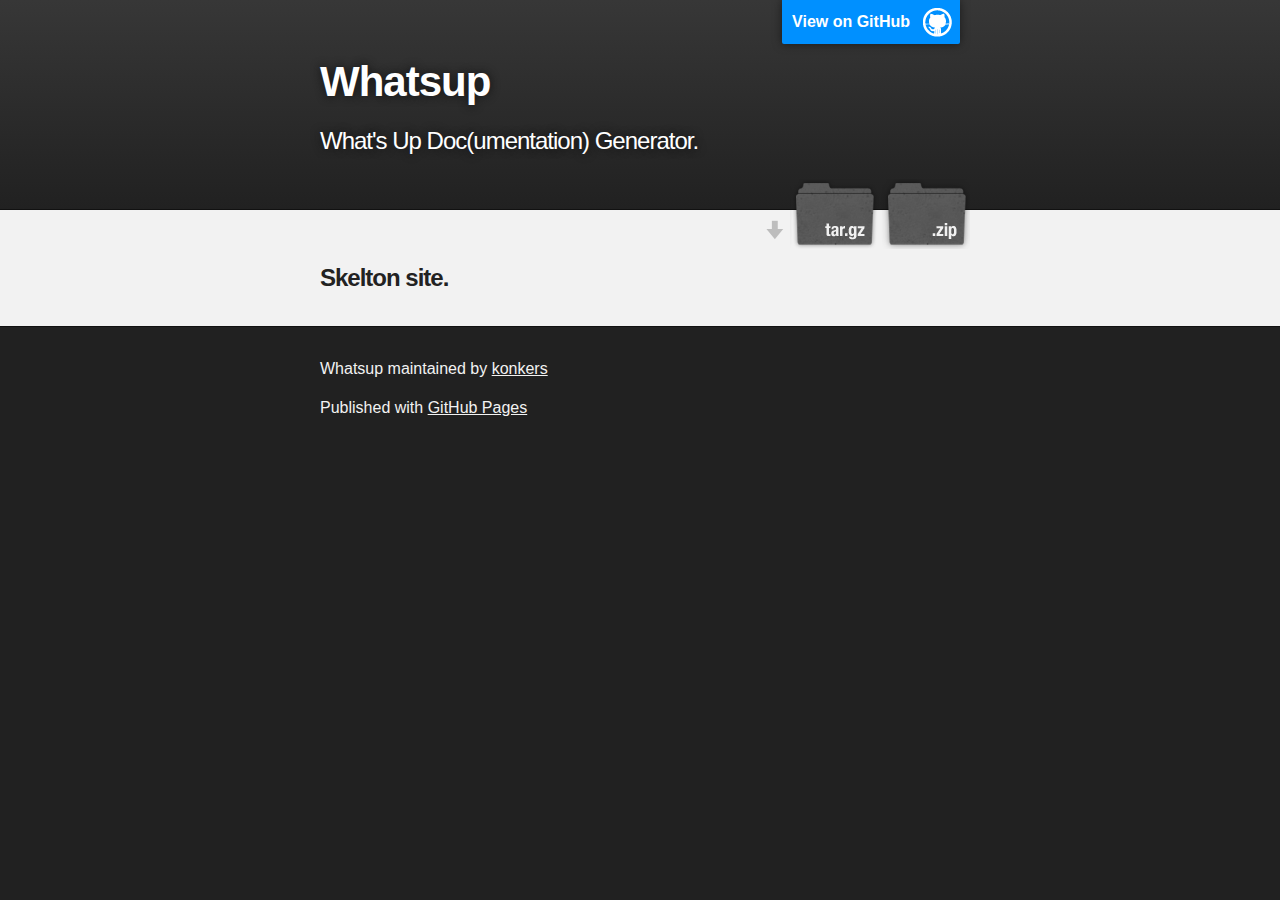
<file: index.html>
<!DOCTYPE html>
<html>

  <head>
    <meta charset='utf-8'>
    <meta http-equiv="X-UA-Compatible" content="chrome=1">
    <meta name="description" content="Whatsup : What&#39;s Up Doc(umentation) Generator.">

    <link rel="stylesheet" type="text/css" media="screen" href="stylesheets/stylesheet.css">

    <title>Whatsup</title>
  </head>

  <body>

    <!-- HEADER -->
    <div id="header_wrap" class="outer">
        <header class="inner">
          <a id="forkme_banner" href="https://github.com/konkers/whatsup">View on GitHub</a>

          <h1 id="project_title">Whatsup</h1>
          <h2 id="project_tagline">What&#39;s Up Doc(umentation) Generator.</h2>

            <section id="downloads">
              <a class="zip_download_link" href="https://github.com/konkers/whatsup/zipball/master">Download this project as a .zip file</a>
              <a class="tar_download_link" href="https://github.com/konkers/whatsup/tarball/master">Download this project as a tar.gz file</a>
            </section>
        </header>
    </div>

    <!-- MAIN CONTENT -->
    <div id="main_content_wrap" class="outer">
      <section id="main_content" class="inner">
        <h3>
<a id="skelton-site" class="anchor" href="#skelton-site" aria-hidden="true"><span aria-hidden="true" class="octicon octicon-link"></span></a>Skelton site.</h3>
      </section>
    </div>

    <!-- FOOTER  -->
    <div id="footer_wrap" class="outer">
      <footer class="inner">
        <p class="copyright">Whatsup maintained by <a href="https://github.com/konkers">konkers</a></p>
        <p>Published with <a href="https://pages.github.com">GitHub Pages</a></p>
      </footer>
    </div>

    

  </body>
</html>
</file>
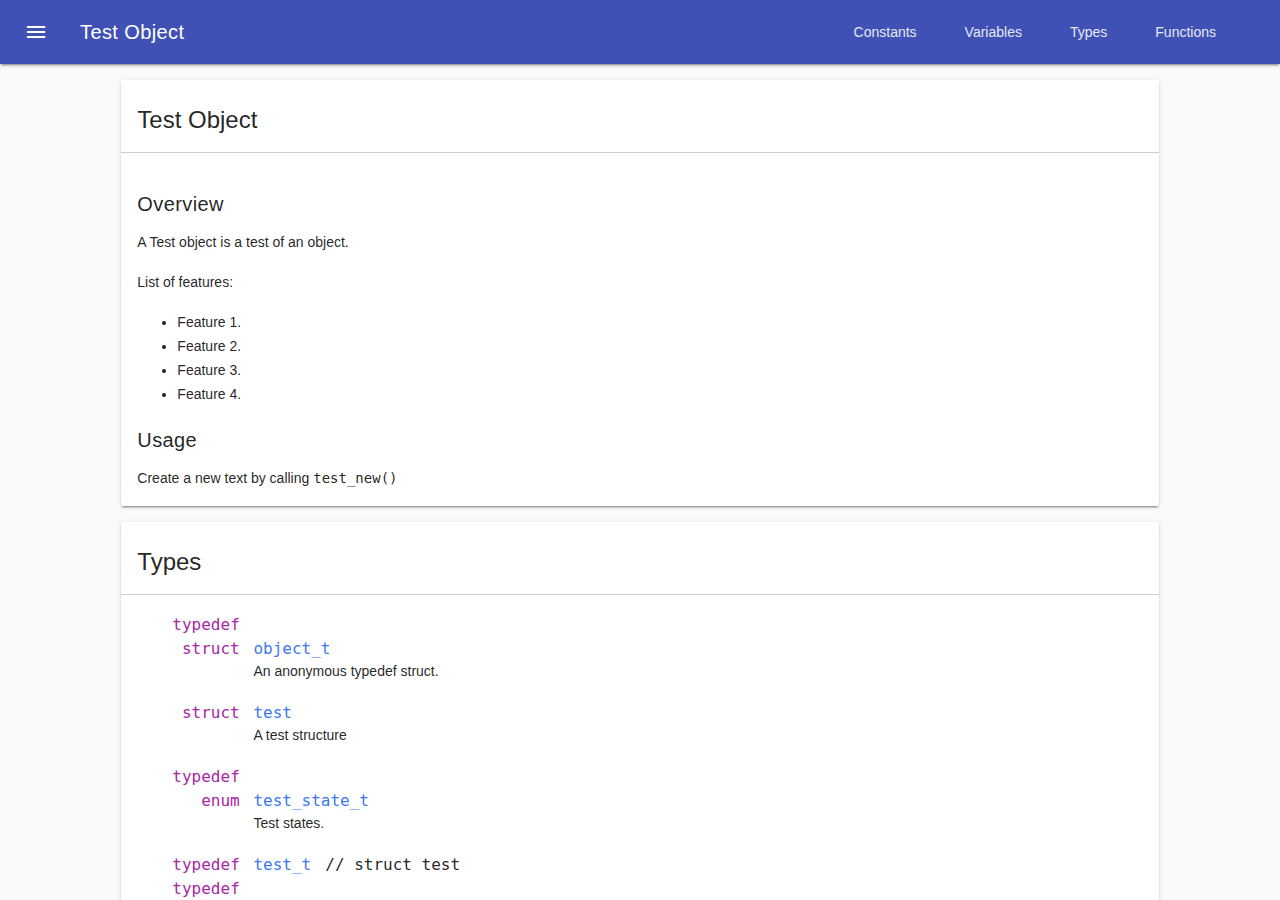
<file: example/test.html>
<!doctype html>
<html>
  <head>
    
    <script src="./static/material.min.js"></script>
    <link rel="stylesheet" href="./static/material.min.css">
    <link rel="stylesheet" href="https://fonts.googleapis.com/icon?family=Material+Icons">
    <link rel="stylesheet" href="./static/style.css">
    <link rel="stylesheet" href="./static/styles/atom-one-light.css">
    <script src="./static/highlight.pack.js"></script>
    <script>hljs.initHighlightingOnLoad();</script>
  </head>
  <body>
    
    <div class="mdl-layout mdl-js-layout mdl-layout--fixed-header">
      <header class="mdl-layout__header">
        <div class="mdl-layout__header-row">
          
          <span class="mdl-layout-title">Test Object</span>
          
          <div class="mdl-layout-spacer"></div>
          
          <nav class="mdl-navigation mdl-layout--large-screen-only">
            <a class="mdl-navigation__link" href="#constants">Constants</a>
            <a class="mdl-navigation__link" href="#variables">Variables</a>
            <a class="mdl-navigation__link" href="#types">Types</a>
            <a class="mdl-navigation__link" href="#functions">Functions</a>
          </nav>
        </div>
      </header>
      <div class="mdl-layout__drawer">
        <span class="mdl-layout-title">Test Project</span>
        <nav class="mdl-navigation">
          <a class="mdl-navigation__link" href="">Module 1</a>
          <a class="mdl-navigation__link" href="">Module 2</a>
          <a class="mdl-navigation__link" href="">Module 3</a>
          <a class="mdl-navigation__link" href="">Module 4</a>
        </nav>
      </div>
      <main class="mdl-layout__content">
      <div class="mdl-grid">
        <div class="mdl-cell mdl-cell--1-col"></div>
<div class="mdl-card mdl-cell mdl-shadow--2dp mdl-cell--10-col">
  <div style="padding-left: 1em;"><h4>Test Object</h4></div>
  <hr>
  <div style="padding-left: 1em;">

        <h5>Overview</h1>

<p>A Test object is a test of an object.</p>

<p>List of features:</p>

<ul>
<li>Feature 1.</li>
<li>Feature 2.</li>
<li>Feature 3.</li>
<li>Feature 4.</li>
</ul>

<h5>Usage</h1>

<p>Create a new text by calling <code>test_new()</code></p>

          </div>
</div>
<div class="mdl-cell mdl-cell--1-col"></div>


        <div class="mdl-cell mdl-cell--1-col"></div>
<div class="mdl-card mdl-cell mdl-shadow--2dp mdl-cell--10-col">
  <div style="padding-left: 1em;"><h4>Types</h4></div>
  <hr>
  <div style="padding-left: 1em;">

        <table class="codetable">
          
          
<tr>
  <td align="right" style="vertical-align: top;" class="codecell">
    <code class="c"><span class="hljs-keyword">typedef </span></code>
  </td>
  <td class="codecell">
  </td>
</tr>

</tr>
  <td align="right" style="vertical-align: top;" class="codecell">
    <code class="c"><span class="hljs-keyword">struct </span></code>
  </td>
  <td class="codecell">
    <code class="c"><span class="hljs-title">object_t</span></code>
    
    <br>
    <p>An anonymous typedef struct.</p>

  </td>
</tr>

          
          
</tr>
  <td align="right" style="vertical-align: top;" class="codecell">
    <code class="c"><span class="hljs-keyword">struct </span></code>
  </td>
  <td class="codecell">
    <code class="c"><span class="hljs-title">test</span></code>
    
    <br>
    <p>A test structure</p>

  </td>
</tr>

          
          
<tr>
  <td align="right" style="vertical-align: top;" class="codecell">
    <code class="c"><span class="hljs-keyword">typedef </span></code>
  </td>
  <td class="codecell">
  </td>
</tr>

</tr>
  <td align="right" style="vertical-align: top;" class="codecell">
    <code class="c"><span class="hljs-keyword">enum </span></code>
  </td>
  <td class="codecell">
    <code class="c"><span class="hljs-title">test_state_t</span></code>
    
    <br>
    <p>Test states.</p>

  </td>
</tr>

          
          
</tr>
  <td align="right" style="vertical-align: top;" class="codecell">
    <code class="c"><span class="hljs-keyword">typedef </span></code>
  </td>
  <td class="codecell">
    <code class="c"><span class="hljs-title">test_t</span></code>
    <code> // struct test</code>
    <br>
    
  </td>
</tr>

          
          
<tr>
  <td align="right" style="vertical-align: top;" class="codecell">
    <code class="c"><span class="hljs-keyword">typedef </span></code>
  </td>
  <td class="codecell">
  </td>
</tr>

</tr>
  <td align="right" style="vertical-align: top;" class="codecell">
    <code class="c"><span class="hljs-keyword">union </span></code>
  </td>
  <td class="codecell">
    <code class="c"><span class="hljs-title">value_t</span></code>
    
    <br>
    <p>Can be an int or float.</p>

  </td>
</tr>

          
        </table>
          </div>
</div>
<div class="mdl-cell mdl-cell--1-col"></div>


        <div class="mdl-cell mdl-cell--1-col"></div>
<div class="mdl-card mdl-cell mdl-shadow--2dp mdl-cell--10-col">
  <div style="padding-left: 1em;"><h4>Functions</h4></div>
  <hr>
  <div style="padding-left: 1em;">

        <table class="codetable">
          
          <tr>
  <td align="right" style="vertical-align: top;" class="codecell">
    <code class="c"><span class="hljs-keyword">test_t *</span></code>
  </td>
  <td class="codecell">
    <code class="c"><span class="hljs-title">test_new</span>(<span class="hljs-keyword">void</span>)</code><br>
    <p>A function prototype.</p>

  </td>
</tr>

          
          <tr>
  <td align="right" style="vertical-align: top;" class="codecell">
    <code class="c"><span class="hljs-keyword">void</span> </code>
  </td>
  <td class="codecell">
    <code class="c"><span class="hljs-title">test_set_priority</span>(<span class="hljs-keyword">test_t *</span><span class="hljs-params">t</span>, <span class="hljs-keyword">int</span> <span class="hljs-params">priority</span>)</code><br>
    <p>Sets the test priority.</p>

  </td>
</tr>

          
          <tr>
  <td align="right" style="vertical-align: top;" class="codecell">
    <code class="c"><span class="hljs-keyword">float</span> </code>
  </td>
  <td class="codecell">
    <code class="c"><span class="hljs-title">test_weight</span>(<span class="hljs-keyword">const test_t *</span><span class="hljs-params">t</span>)</code><br>
    <p>A static inline function.</p>

  </td>
</tr>

          
        </table>
          </div>
</div>
<div class="mdl-cell mdl-cell--1-col"></div>


        <div class="mdl-cell mdl-cell--1-col"></div>
<div class="mdl-card mdl-cell mdl-shadow--2dp mdl-cell--10-col">
  <div style="padding-left: 1em;"><h4>Constants</h4></div>
  <hr>
  <div style="padding-left: 1em;">

          </div>
</div>
<div class="mdl-cell mdl-cell--1-col"></div>


        <div class="mdl-cell mdl-cell--1-col"></div>
<div class="mdl-card mdl-cell mdl-shadow--2dp mdl-cell--10-col">
  <div style="padding-left: 1em;"><h4>Variables</h4></div>
  <hr>
  <div style="padding-left: 1em;">

          </div>
</div>
<div class="mdl-cell mdl-cell--1-col"></div>



        
        <div class="mdl-cell mdl-cell--1-col"></div>
<div class="mdl-card mdl-cell mdl-shadow--2dp mdl-cell--10-col">
  <div style="padding-left: 1em;"><h4>test_new</h4></div>
  <hr>
  <div style="padding-left: 1em;">

<code class="c"><span class="hljs-keyword">test_t *</span><span class="hljs-title">test_new</span>(<span class="hljs-keyword">void</span>)</code><br>
<p>A function prototype.</p>



  </div>
</div>
<div class="mdl-cell mdl-cell--1-col"></div>


        
        <div class="mdl-cell mdl-cell--1-col"></div>
<div class="mdl-card mdl-cell mdl-shadow--2dp mdl-cell--10-col">
  <div style="padding-left: 1em;"><h4>test_set_priority</h4></div>
  <hr>
  <div style="padding-left: 1em;">

<code class="c"><span class="hljs-keyword">void</span> <span class="hljs-title">test_set_priority</span>(<span class="hljs-keyword">test_t *</span><span class="hljs-params">t</span>, <span class="hljs-keyword">int</span> <span class="hljs-params">priority</span>)</code><br>
<p>Sets the test priority.</p>


<table class="codetable">
  
  <tr>
    <td align="right" style="vertical-align: top;" class="codecell">
      <code class="c"><span class="hljs-keyword"><span class="hljs-keyword">test_t *</span></span></code>
    </td>
    <td class="codecell">
      <code class="c">t</code><br>
      <p>Test to operate on.</p>

    </td>
  </tr>
  
  <tr>
    <td align="right" style="vertical-align: top;" class="codecell">
      <code class="c"><span class="hljs-keyword"><span class="hljs-keyword">int</span> </span></code>
    </td>
    <td class="codecell">
      <code class="c">priority</code><br>
      <p>Priority of the test.</p>

    </td>
  </tr>
  
</table>


<p>Sets the priority of <code><span class="param_ref mdl-shadow--1dp">t</span></code> to <code><span class="param_ref mdl-shadow--1dp">priority</span></code>.</p>


  </div>
</div>
<div class="mdl-cell mdl-cell--1-col"></div>


        
        <div class="mdl-cell mdl-cell--1-col"></div>
<div class="mdl-card mdl-cell mdl-shadow--2dp mdl-cell--10-col">
  <div style="padding-left: 1em;"><h4>test_weight</h4></div>
  <hr>
  <div style="padding-left: 1em;">

<code class="c"><span class="hljs-keyword">float</span> <span class="hljs-title">test_weight</span>(<span class="hljs-keyword">const test_t *</span><span class="hljs-params">t</span>)</code><br>
<p>A static inline function.</p>



<p>Now with more comment lines!</p>


  </div>
</div>
<div class="mdl-cell mdl-cell--1-col"></div>


        


      </main>
      </div>
  </body>
</html>
</file>
<file: stylesheets/stylesheet.css>
/*******************************************************************************
Slate Theme for GitHub Pages
by Jason Costello, @jsncostello
*******************************************************************************/

@import url(github-light.css);

/*******************************************************************************
MeyerWeb Reset
*******************************************************************************/

html, body, div, span, applet, object, iframe,
h1, h2, h3, h4, h5, h6, p, blockquote, pre,
a, abbr, acronym, address, big, cite, code,
del, dfn, em, img, ins, kbd, q, s, samp,
small, strike, strong, sub, sup, tt, var,
b, u, i, center,
dl, dt, dd, ol, ul, li,
fieldset, form, label, legend,
table, caption, tbody, tfoot, thead, tr, th, td,
article, aside, canvas, details, embed,
figure, figcaption, footer, header, hgroup,
menu, nav, output, ruby, section, summary,
time, mark, audio, video {
  margin: 0;
  padding: 0;
  border: 0;
  font: inherit;
  vertical-align: baseline;
}

/* HTML5 display-role reset for older browsers */
article, aside, details, figcaption, figure,
footer, header, hgroup, menu, nav, section {
  display: block;
}

ol, ul {
  list-style: none;
}

table {
  border-collapse: collapse;
  border-spacing: 0;
}

/*******************************************************************************
Theme Styles
*******************************************************************************/

body {
  box-sizing: border-box;
  color:#373737;
  background: #212121;
  font-size: 16px;
  font-family: 'Myriad Pro', Calibri, Helvetica, Arial, sans-serif;
  line-height: 1.5;
  -webkit-font-smoothing: antialiased;
}

h1, h2, h3, h4, h5, h6 {
  margin: 10px 0;
  font-weight: 700;
  color:#222222;
  font-family: 'Lucida Grande', 'Calibri', Helvetica, Arial, sans-serif;
  letter-spacing: -1px;
}

h1 {
  font-size: 36px;
  font-weight: 700;
}

h2 {
  padding-bottom: 10px;
  font-size: 32px;
  background: url('../images/bg_hr.png') repeat-x bottom;
}

h3 {
  font-size: 24px;
}

h4 {
  font-size: 21px;
}

h5 {
  font-size: 18px;
}

h6 {
  font-size: 16px;
}

p {
  margin: 10px 0 15px 0;
}

footer p {
  color: #f2f2f2;
}

a {
  text-decoration: none;
  color: #007edf;
  text-shadow: none;

  transition: color 0.5s ease;
  transition: text-shadow 0.5s ease;
  -webkit-transition: color 0.5s ease;
  -webkit-transition: text-shadow 0.5s ease;
  -moz-transition: color 0.5s ease;
  -moz-transition: text-shadow 0.5s ease;
  -o-transition: color 0.5s ease;
  -o-transition: text-shadow 0.5s ease;
  -ms-transition: color 0.5s ease;
  -ms-transition: text-shadow 0.5s ease;
}

a:hover, a:focus {text-decoration: underline;}

footer a {
  color: #F2F2F2;
  text-decoration: underline;
}

em {
  font-style: italic;
}

strong {
  font-weight: bold;
}

img {
  position: relative;
  margin: 0 auto;
  max-width: 739px;
  padding: 5px;
  margin: 10px 0 10px 0;
  border: 1px solid #ebebeb;

  box-shadow: 0 0 5px #ebebeb;
  -webkit-box-shadow: 0 0 5px #ebebeb;
  -moz-box-shadow: 0 0 5px #ebebeb;
  -o-box-shadow: 0 0 5px #ebebeb;
  -ms-box-shadow: 0 0 5px #ebebeb;
}

p img {
  display: inline;
  margin: 0;
  padding: 0;
  vertical-align: middle;
  text-align: center;
  border: none;
}

pre, code {
  width: 100%;
  color: #222;
  background-color: #fff;

  font-family: Monaco, "Bitstream Vera Sans Mono", "Lucida Console", Terminal, monospace;
  font-size: 14px;

  border-radius: 2px;
  -moz-border-radius: 2px;
  -webkit-border-radius: 2px;
}

pre {
  width: 100%;
  padding: 10px;
  box-shadow: 0 0 10px rgba(0,0,0,.1);
  overflow: auto;
}

code {
  padding: 3px;
  margin: 0 3px;
  box-shadow: 0 0 10px rgba(0,0,0,.1);
}

pre code {
  display: block;
  box-shadow: none;
}

blockquote {
  color: #666;
  margin-bottom: 20px;
  padding: 0 0 0 20px;
  border-left: 3px solid #bbb;
}


ul, ol, dl {
  margin-bottom: 15px
}

ul {
  list-style-position: inside;
  list-style: disc;
  padding-left: 20px;
}

ol {
  list-style-position: inside;
  list-style: decimal;
  padding-left: 20px;
}

dl dt {
  font-weight: bold;
}

dl dd {
  padding-left: 20px;
  font-style: italic;
}

dl p {
  padding-left: 20px;
  font-style: italic;
}

hr {
  height: 1px;
  margin-bottom: 5px;
  border: none;
  background: url('../images/bg_hr.png') repeat-x center;
}

table {
  border: 1px solid #373737;
  margin-bottom: 20px;
  text-align: left;
 }

th {
  font-family: 'Lucida Grande', 'Helvetica Neue', Helvetica, Arial, sans-serif;
  padding: 10px;
  background: #373737;
  color: #fff;
 }

td {
  padding: 10px;
  border: 1px solid #373737;
 }

form {
  background: #f2f2f2;
  padding: 20px;
}

/*******************************************************************************
Full-Width Styles
*******************************************************************************/

.outer {
  width: 100%;
}

.inner {
  position: relative;
  max-width: 640px;
  padding: 20px 10px;
  margin: 0 auto;
}

#forkme_banner {
  display: block;
  position: absolute;
  top:0;
  right: 10px;
  z-index: 10;
  padding: 10px 50px 10px 10px;
  color: #fff;
  background: url('../images/blacktocat.png') #0090ff no-repeat 95% 50%;
  font-weight: 700;
  box-shadow: 0 0 10px rgba(0,0,0,.5);
  border-bottom-left-radius: 2px;
  border-bottom-right-radius: 2px;
}

#header_wrap {
  background: #212121;
  background: -moz-linear-gradient(top, #373737, #212121);
  background: -webkit-linear-gradient(top, #373737, #212121);
  background: -ms-linear-gradient(top, #373737, #212121);
  background: -o-linear-gradient(top, #373737, #212121);
  background: linear-gradient(top, #373737, #212121);
}

#header_wrap .inner {
  padding: 50px 10px 30px 10px;
}

#project_title {
  margin: 0;
  color: #fff;
  font-size: 42px;
  font-weight: 700;
  text-shadow: #111 0px 0px 10px;
}

#project_tagline {
  color: #fff;
  font-size: 24px;
  font-weight: 300;
  background: none;
  text-shadow: #111 0px 0px 10px;
}

#downloads {
  position: absolute;
  width: 210px;
  z-index: 10;
  bottom: -40px;
  right: 0;
  height: 70px;
  background: url('../images/icon_download.png') no-repeat 0% 90%;
}

.zip_download_link {
  display: block;
  float: right;
  width: 90px;
  height:70px;
  text-indent: -5000px;
  overflow: hidden;
  background: url(../images/sprite_download.png) no-repeat bottom left;
}

.tar_download_link {
  display: block;
  float: right;
  width: 90px;
  height:70px;
  text-indent: -5000px;
  overflow: hidden;
  background: url(../images/sprite_download.png) no-repeat bottom right;
  margin-left: 10px;
}

.zip_download_link:hover {
  background: url(../images/sprite_download.png) no-repeat top left;
}

.tar_download_link:hover {
  background: url(../images/sprite_download.png) no-repeat top right;
}

#main_content_wrap {
  background: #f2f2f2;
  border-top: 1px solid #111;
  border-bottom: 1px solid #111;
}

#main_content {
  padding-top: 40px;
}

#footer_wrap {
  background: #212121;
}



/*******************************************************************************
Small Device Styles
*******************************************************************************/

@media screen and (max-width: 480px) {
  body {
    font-size:14px;
  }

  #downloads {
    display: none;
  }

  .inner {
    min-width: 320px;
    max-width: 480px;
  }

  #project_title {
  font-size: 32px;
  }

  h1 {
    font-size: 28px;
  }

  h2 {
    font-size: 24px;
  }

  h3 {
    font-size: 21px;
  }

  h4 {
    font-size: 18px;
  }

  h5 {
    font-size: 14px;
  }

  h6 {
    font-size: 12px;
  }

  code, pre {
    min-width: 320px;
    max-width: 480px;
    font-size: 11px;
  }

}
</file>
<file: example/static/style.css>
body {
  background: #fafafa;
}

hr {
  margin-top: 0;
}

code {
  white-space: pre;
}

.param_ref {
  background-color: #eeeeee;
  color: #1976D2;
  font-weight: bold;
  border-radius: 10px;
  padding-top: 1px;
  padding-left: 8px;
  padding-right: 8px;
  padding-bottom: 3px;
}

.codetable {
  margin-left: 2em;
  /*border: 1px solid black; */
  /*background: #e8e8e8;
  border-spacing: 0;
  border-collapse: collapse; */
}

.codecell {
  /* border: 1px solid black; */
}
</file>
<file: example/static/styles/atom-one-light.css>
/*

Atom One Light by Daniel Gamage
Original One Light Syntax theme from https://github.com/atom/one-light-syntax

base:    #fafafa
mono-1:  #383a42
mono-2:  #686b77
mono-3:  #a0a1a7
hue-1:   #0184bb
hue-2:   #4078f2
hue-3:   #a626a4
hue-4:   #50a14f
hue-5:   #e45649
hue-5-2: #c91243
hue-6:   #986801
hue-6-2: #c18401

*/

.hljs {
  display: block;
  overflow-x: auto;
  padding: 0.5em;
  color: #383a42;
  background: #fafafa;
}

.hljs-comment,
.hljs-quote {
  color: #a0a1a7;
  font-style: italic;
}

.hljs-doctag,
.hljs-keyword,
.hljs-formula {
  color: #a626a4;
}

.hljs-section,
.hljs-name,
.hljs-selector-tag,
.hljs-deletion,
.hljs-subst {
  color: #e45649;
}

.hljs-literal {
  color: #0184bb;
}

.hljs-string,
.hljs-regexp,
.hljs-addition,
.hljs-attribute,
.hljs-meta-string {
  color: #50a14f;
}

.hljs-built_in,
.hljs-class .hljs-title {
  color: #c18401;
}

.hljs-attr,
.hljs-variable,
.hljs-template-variable,
.hljs-type,
.hljs-selector-class,
.hljs-selector-attr,
.hljs-selector-pseudo,
.hljs-number {
  color: #986801;
}

.hljs-symbol,
.hljs-bullet,
.hljs-link,
.hljs-meta,
.hljs-selector-id,
.hljs-title {
  color: #4078f2;
}

.hljs-emphasis {
  font-style: italic;
}

.hljs-strong {
  font-weight: bold;
}

.hljs-link {
  text-decoration: underline;
}
</file>
<file: example/static/material.min.css>
/**
 * material-design-lite - Material Design Components in CSS, JS and HTML
 * @version v1.2.1
 * @license Apache-2.0
 * @copyright 2015 Google, Inc.
 * @link https://github.com/google/material-design-lite
 */
@charset "UTF-8";html{color:rgba(0,0,0,.87)}::-moz-selection{background:#b3d4fc;text-shadow:none}::selection{background:#b3d4fc;text-shadow:none}hr{display:block;height:1px;border:0;border-top:1px solid #ccc;margin:1em 0;padding:0}audio,canvas,iframe,img,svg,video{vertical-align:middle}fieldset{border:0;margin:0;padding:0}textarea{resize:vertical}.browserupgrade{margin:.2em 0;background:#ccc;color:#000;padding:.2em 0}.hidden{display:none!important}.visuallyhidden{border:0;clip:rect(0 0 0 0);height:1px;margin:-1px;overflow:hidden;padding:0;position:absolute;width:1px}.visuallyhidden.focusable:active,.visuallyhidden.focusable:focus{clip:auto;height:auto;margin:0;overflow:visible;position:static;width:auto}.invisible{visibility:hidden}.clearfix:before,.clearfix:after{content:" ";display:table}.clearfix:after{clear:both}@media print{*,*:before,*:after,*:first-letter{background:transparent!important;color:#000!important;box-shadow:none!important}a,a:visited{text-decoration:underline}a[href]:after{content:" (" attr(href)")"}abbr[title]:after{content:" (" attr(title)")"}a[href^="#"]:after,a[href^="javascript:"]:after{content:""}pre,blockquote{border:1px solid #999;page-break-inside:avoid}thead{display:table-header-group}tr,img{page-break-inside:avoid}img{max-width:100%!important}p,h2,h3{orphans:3;widows:3}h2,h3{page-break-after:avoid}}a,.mdl-accordion,.mdl-button,.mdl-card,.mdl-checkbox,.mdl-dropdown-menu,.mdl-icon-toggle,.mdl-item,.mdl-radio,.mdl-slider,.mdl-switch,.mdl-tabs__tab{-webkit-tap-highlight-color:transparent;-webkit-tap-highlight-color:rgba(255,255,255,0)}html{width:100%;height:100%;-ms-touch-action:manipulation;touch-action:manipulation}body{width:100%;min-height:100%;margin:0}main{display:block}*[hidden]{display:none!important}html,body{font-family:"Helvetica","Arial",sans-serif;font-size:14px;font-weight:400;line-height:20px}h1,h2,h3,h4,h5,h6,p{padding:0}h1 small,h2 small,h3 small,h4 small,h5 small,h6 small{font-family:"Roboto","Helvetica","Arial",sans-serif;font-weight:400;line-height:1.35;letter-spacing:-.02em;opacity:.54;font-size:.6em}h1{font-size:56px;line-height:1.35;letter-spacing:-.02em;margin:24px 0}h1,h2{font-family:"Roboto","Helvetica","Arial",sans-serif;font-weight:400}h2{font-size:45px;line-height:48px}h2,h3{margin:24px 0}h3{font-size:34px;line-height:40px}h3,h4{font-family:"Roboto","Helvetica","Arial",sans-serif;font-weight:400}h4{font-size:24px;line-height:32px;-moz-osx-font-smoothing:grayscale;margin:24px 0 16px}h5{font-size:20px;font-weight:500;line-height:1;letter-spacing:.02em}h5,h6{font-family:"Roboto","Helvetica","Arial",sans-serif;margin:24px 0 16px}h6{font-size:16px;letter-spacing:.04em}h6,p{font-weight:400;line-height:24px}p{font-size:14px;letter-spacing:0;margin:0 0 16px}a{color:#ff4081;font-weight:500}blockquote{font-family:"Roboto","Helvetica","Arial",sans-serif;position:relative;font-size:24px;font-weight:300;font-style:italic;line-height:1.35;letter-spacing:.08em}blockquote:before{position:absolute;left:-.5em;content:'“'}blockquote:after{content:'”';margin-left:-.05em}mark{background-color:#f4ff81}dt{font-weight:700}address{font-size:12px;line-height:1;font-style:normal}address,ul,ol{font-weight:400;letter-spacing:0}ul,ol{font-size:14px;line-height:24px}.mdl-typography--display-4,.mdl-typography--display-4-color-contrast{font-family:"Roboto","Helvetica","Arial",sans-serif;font-size:112px;font-weight:300;line-height:1;letter-spacing:-.04em}.mdl-typography--display-4-color-contrast{opacity:.54}.mdl-typography--display-3,.mdl-typography--display-3-color-contrast{font-family:"Roboto","Helvetica","Arial",sans-serif;font-size:56px;font-weight:400;line-height:1.35;letter-spacing:-.02em}.mdl-typography--display-3-color-contrast{opacity:.54}.mdl-typography--display-2,.mdl-typography--display-2-color-contrast{font-family:"Roboto","Helvetica","Arial",sans-serif;font-size:45px;font-weight:400;line-height:48px}.mdl-typography--display-2-color-contrast{opacity:.54}.mdl-typography--display-1,.mdl-typography--display-1-color-contrast{font-family:"Roboto","Helvetica","Arial",sans-serif;font-size:34px;font-weight:400;line-height:40px}.mdl-typography--display-1-color-contrast{opacity:.54}.mdl-typography--headline,.mdl-typography--headline-color-contrast{font-family:"Roboto","Helvetica","Arial",sans-serif;font-size:24px;font-weight:400;line-height:32px;-moz-osx-font-smoothing:grayscale}.mdl-typography--headline-color-contrast{opacity:.87}.mdl-typography--title,.mdl-typography--title-color-contrast{font-family:"Roboto","Helvetica","Arial",sans-serif;font-size:20px;font-weight:500;line-height:1;letter-spacing:.02em}.mdl-typography--title-color-contrast{opacity:.87}.mdl-typography--subhead,.mdl-typography--subhead-color-contrast{font-family:"Roboto","Helvetica","Arial",sans-serif;font-size:16px;font-weight:400;line-height:24px;letter-spacing:.04em}.mdl-typography--subhead-color-contrast{opacity:.87}.mdl-typography--body-2,.mdl-typography--body-2-color-contrast{font-size:14px;font-weight:700;line-height:24px;letter-spacing:0}.mdl-typography--body-2-color-contrast{opacity:.87}.mdl-typography--body-1,.mdl-typography--body-1-color-contrast{font-size:14px;font-weight:400;line-height:24px;letter-spacing:0}.mdl-typography--body-1-color-contrast{opacity:.87}.mdl-typography--body-2-force-preferred-font,.mdl-typography--body-2-force-preferred-font-color-contrast{font-family:"Roboto","Helvetica","Arial",sans-serif;font-size:14px;font-weight:500;line-height:24px;letter-spacing:0}.mdl-typography--body-2-force-preferred-font-color-contrast{opacity:.87}.mdl-typography--body-1-force-preferred-font,.mdl-typography--body-1-force-preferred-font-color-contrast{font-family:"Roboto","Helvetica","Arial",sans-serif;font-size:14px;font-weight:400;line-height:24px;letter-spacing:0}.mdl-typography--body-1-force-preferred-font-color-contrast{opacity:.87}.mdl-typography--caption,.mdl-typography--caption-force-preferred-font{font-size:12px;font-weight:400;line-height:1;letter-spacing:0}.mdl-typography--caption-force-preferred-font{font-family:"Roboto","Helvetica","Arial",sans-serif}.mdl-typography--caption-color-contrast,.mdl-typography--caption-force-preferred-font-color-contrast{font-size:12px;font-weight:400;line-height:1;letter-spacing:0;opacity:.54}.mdl-typography--caption-force-preferred-font-color-contrast,.mdl-typography--menu{font-family:"Roboto","Helvetica","Arial",sans-serif}.mdl-typography--menu{font-size:14px;font-weight:500;line-height:1;letter-spacing:0}.mdl-typography--menu-color-contrast{opacity:.87}.mdl-typography--menu-color-contrast,.mdl-typography--button,.mdl-typography--button-color-contrast{font-family:"Roboto","Helvetica","Arial",sans-serif;font-size:14px;font-weight:500;line-height:1;letter-spacing:0}.mdl-typography--button,.mdl-typography--button-color-contrast{text-transform:uppercase}.mdl-typography--button-color-contrast{opacity:.87}.mdl-typography--text-left{text-align:left}.mdl-typography--text-right{text-align:right}.mdl-typography--text-center{text-align:center}.mdl-typography--text-justify{text-align:justify}.mdl-typography--text-nowrap{white-space:nowrap}.mdl-typography--text-lowercase{text-transform:lowercase}.mdl-typography--text-uppercase{text-transform:uppercase}.mdl-typography--text-capitalize{text-transform:capitalize}.mdl-typography--font-thin{font-weight:200!important}.mdl-typography--font-light{font-weight:300!important}.mdl-typography--font-regular{font-weight:400!important}.mdl-typography--font-medium{font-weight:500!important}.mdl-typography--font-bold{font-weight:700!important}.mdl-typography--font-black{font-weight:900!important}.material-icons{font-family:'Material Icons';font-weight:400;font-style:normal;font-size:24px;line-height:1;letter-spacing:normal;text-transform:none;display:inline-block;word-wrap:normal;-moz-font-feature-settings:'liga';font-feature-settings:'liga';-webkit-font-feature-settings:'liga';-webkit-font-smoothing:antialiased}.mdl-color-text--red{color:#f44336 !important}.mdl-color--red{background-color:#f44336 !important}.mdl-color-text--red-50{color:#ffebee !important}.mdl-color--red-50{background-color:#ffebee !important}.mdl-color-text--red-100{color:#ffcdd2 !important}.mdl-color--red-100{background-color:#ffcdd2 !important}.mdl-color-text--red-200{color:#ef9a9a !important}.mdl-color--red-200{background-color:#ef9a9a !important}.mdl-color-text--red-300{color:#e57373 !important}.mdl-color--red-300{background-color:#e57373 !important}.mdl-color-text--red-400{color:#ef5350 !important}.mdl-color--red-400{background-color:#ef5350 !important}.mdl-color-text--red-500{color:#f44336 !important}.mdl-color--red-500{background-color:#f44336 !important}.mdl-color-text--red-600{color:#e53935 !important}.mdl-color--red-600{background-color:#e53935 !important}.mdl-color-text--red-700{color:#d32f2f !important}.mdl-color--red-700{background-color:#d32f2f !important}.mdl-color-text--red-800{color:#c62828 !important}.mdl-color--red-800{background-color:#c62828 !important}.mdl-color-text--red-900{color:#b71c1c !important}.mdl-color--red-900{background-color:#b71c1c !important}.mdl-color-text--red-A100{color:#ff8a80 !important}.mdl-color--red-A100{background-color:#ff8a80 !important}.mdl-color-text--red-A200{color:#ff5252 !important}.mdl-color--red-A200{background-color:#ff5252 !important}.mdl-color-text--red-A400{color:#ff1744 !important}.mdl-color--red-A400{background-color:#ff1744 !important}.mdl-color-text--red-A700{color:#d50000 !important}.mdl-color--red-A700{background-color:#d50000 !important}.mdl-color-text--pink{color:#e91e63 !important}.mdl-color--pink{background-color:#e91e63 !important}.mdl-color-text--pink-50{color:#fce4ec !important}.mdl-color--pink-50{background-color:#fce4ec !important}.mdl-color-text--pink-100{color:#f8bbd0 !important}.mdl-color--pink-100{background-color:#f8bbd0 !important}.mdl-color-text--pink-200{color:#f48fb1 !important}.mdl-color--pink-200{background-color:#f48fb1 !important}.mdl-color-text--pink-300{color:#f06292 !important}.mdl-color--pink-300{background-color:#f06292 !important}.mdl-color-text--pink-400{color:#ec407a !important}.mdl-color--pink-400{background-color:#ec407a !important}.mdl-color-text--pink-500{color:#e91e63 !important}.mdl-color--pink-500{background-color:#e91e63 !important}.mdl-color-text--pink-600{color:#d81b60 !important}.mdl-color--pink-600{background-color:#d81b60 !important}.mdl-color-text--pink-700{color:#c2185b !important}.mdl-color--pink-700{background-color:#c2185b !important}.mdl-color-text--pink-800{color:#ad1457 !important}.mdl-color--pink-800{background-color:#ad1457 !important}.mdl-color-text--pink-900{color:#880e4f !important}.mdl-color--pink-900{background-color:#880e4f !important}.mdl-color-text--pink-A100{color:#ff80ab !important}.mdl-color--pink-A100{background-color:#ff80ab !important}.mdl-color-text--pink-A200{color:#ff4081 !important}.mdl-color--pink-A200{background-color:#ff4081 !important}.mdl-color-text--pink-A400{color:#f50057 !important}.mdl-color--pink-A400{background-color:#f50057 !important}.mdl-color-text--pink-A700{color:#c51162 !important}.mdl-color--pink-A700{background-color:#c51162 !important}.mdl-color-text--purple{color:#9c27b0 !important}.mdl-color--purple{background-color:#9c27b0 !important}.mdl-color-text--purple-50{color:#f3e5f5 !important}.mdl-color--purple-50{background-color:#f3e5f5 !important}.mdl-color-text--purple-100{color:#e1bee7 !important}.mdl-color--purple-100{background-color:#e1bee7 !important}.mdl-color-text--purple-200{color:#ce93d8 !important}.mdl-color--purple-200{background-color:#ce93d8 !important}.mdl-color-text--purple-300{color:#ba68c8 !important}.mdl-color--purple-300{background-color:#ba68c8 !important}.mdl-color-text--purple-400{color:#ab47bc !important}.mdl-color--purple-400{background-color:#ab47bc !important}.mdl-color-text--purple-500{color:#9c27b0 !important}.mdl-color--purple-500{background-color:#9c27b0 !important}.mdl-color-text--purple-600{color:#8e24aa !important}.mdl-color--purple-600{background-color:#8e24aa !important}.mdl-color-text--purple-700{color:#7b1fa2 !important}.mdl-color--purple-700{background-color:#7b1fa2 !important}.mdl-color-text--purple-800{color:#6a1b9a !important}.mdl-color--purple-800{background-color:#6a1b9a !important}.mdl-color-text--purple-900{color:#4a148c !important}.mdl-color--purple-900{background-color:#4a148c !important}.mdl-color-text--purple-A100{color:#ea80fc !important}.mdl-color--purple-A100{background-color:#ea80fc !important}.mdl-color-text--purple-A200{color:#e040fb !important}.mdl-color--purple-A200{background-color:#e040fb !important}.mdl-color-text--purple-A400{color:#d500f9 !important}.mdl-color--purple-A400{background-color:#d500f9 !important}.mdl-color-text--purple-A700{color:#a0f !important}.mdl-color--purple-A700{background-color:#a0f !important}.mdl-color-text--deep-purple{color:#673ab7 !important}.mdl-color--deep-purple{background-color:#673ab7 !important}.mdl-color-text--deep-purple-50{color:#ede7f6 !important}.mdl-color--deep-purple-50{background-color:#ede7f6 !important}.mdl-color-text--deep-purple-100{color:#d1c4e9 !important}.mdl-color--deep-purple-100{background-color:#d1c4e9 !important}.mdl-color-text--deep-purple-200{color:#b39ddb !important}.mdl-color--deep-purple-200{background-color:#b39ddb !important}.mdl-color-text--deep-purple-300{color:#9575cd !important}.mdl-color--deep-purple-300{background-color:#9575cd !important}.mdl-color-text--deep-purple-400{color:#7e57c2 !important}.mdl-color--deep-purple-400{background-color:#7e57c2 !important}.mdl-color-text--deep-purple-500{color:#673ab7 !important}.mdl-color--deep-purple-500{background-color:#673ab7 !important}.mdl-color-text--deep-purple-600{color:#5e35b1 !important}.mdl-color--deep-purple-600{background-color:#5e35b1 !important}.mdl-color-text--deep-purple-700{color:#512da8 !important}.mdl-color--deep-purple-700{background-color:#512da8 !important}.mdl-color-text--deep-purple-800{color:#4527a0 !important}.mdl-color--deep-purple-800{background-color:#4527a0 !important}.mdl-color-text--deep-purple-900{color:#311b92 !important}.mdl-color--deep-purple-900{background-color:#311b92 !important}.mdl-color-text--deep-purple-A100{color:#b388ff !important}.mdl-color--deep-purple-A100{background-color:#b388ff !important}.mdl-color-text--deep-purple-A200{color:#7c4dff !important}.mdl-color--deep-purple-A200{background-color:#7c4dff !important}.mdl-color-text--deep-purple-A400{color:#651fff !important}.mdl-color--deep-purple-A400{background-color:#651fff !important}.mdl-color-text--deep-purple-A700{color:#6200ea !important}.mdl-color--deep-purple-A700{background-color:#6200ea !important}.mdl-color-text--indigo{color:#3f51b5 !important}.mdl-color--indigo{background-color:#3f51b5 !important}.mdl-color-text--indigo-50{color:#e8eaf6 !important}.mdl-color--indigo-50{background-color:#e8eaf6 !important}.mdl-color-text--indigo-100{color:#c5cae9 !important}.mdl-color--indigo-100{background-color:#c5cae9 !important}.mdl-color-text--indigo-200{color:#9fa8da !important}.mdl-color--indigo-200{background-color:#9fa8da !important}.mdl-color-text--indigo-300{color:#7986cb !important}.mdl-color--indigo-300{background-color:#7986cb !important}.mdl-color-text--indigo-400{color:#5c6bc0 !important}.mdl-color--indigo-400{background-color:#5c6bc0 !important}.mdl-color-text--indigo-500{color:#3f51b5 !important}.mdl-color--indigo-500{background-color:#3f51b5 !important}.mdl-color-text--indigo-600{color:#3949ab !important}.mdl-color--indigo-600{background-color:#3949ab !important}.mdl-color-text--indigo-700{color:#303f9f !important}.mdl-color--indigo-700{background-color:#303f9f !important}.mdl-color-text--indigo-800{color:#283593 !important}.mdl-color--indigo-800{background-color:#283593 !important}.mdl-color-text--indigo-900{color:#1a237e !important}.mdl-color--indigo-900{background-color:#1a237e !important}.mdl-color-text--indigo-A100{color:#8c9eff !important}.mdl-color--indigo-A100{background-color:#8c9eff !important}.mdl-color-text--indigo-A200{color:#536dfe !important}.mdl-color--indigo-A200{background-color:#536dfe !important}.mdl-color-text--indigo-A400{color:#3d5afe !important}.mdl-color--indigo-A400{background-color:#3d5afe !important}.mdl-color-text--indigo-A700{color:#304ffe !important}.mdl-color--indigo-A700{background-color:#304ffe !important}.mdl-color-text--blue{color:#2196f3 !important}.mdl-color--blue{background-color:#2196f3 !important}.mdl-color-text--blue-50{color:#e3f2fd !important}.mdl-color--blue-50{background-color:#e3f2fd !important}.mdl-color-text--blue-100{color:#bbdefb !important}.mdl-color--blue-100{background-color:#bbdefb !important}.mdl-color-text--blue-200{color:#90caf9 !important}.mdl-color--blue-200{background-color:#90caf9 !important}.mdl-color-text--blue-300{color:#64b5f6 !important}.mdl-color--blue-300{background-color:#64b5f6 !important}.mdl-color-text--blue-400{color:#42a5f5 !important}.mdl-color--blue-400{background-color:#42a5f5 !important}.mdl-color-text--blue-500{color:#2196f3 !important}.mdl-color--blue-500{background-color:#2196f3 !important}.mdl-color-text--blue-600{color:#1e88e5 !important}.mdl-color--blue-600{background-color:#1e88e5 !important}.mdl-color-text--blue-700{color:#1976d2 !important}.mdl-color--blue-700{background-color:#1976d2 !important}.mdl-color-text--blue-800{color:#1565c0 !important}.mdl-color--blue-800{background-color:#1565c0 !important}.mdl-color-text--blue-900{color:#0d47a1 !important}.mdl-color--blue-900{background-color:#0d47a1 !important}.mdl-color-text--blue-A100{color:#82b1ff !important}.mdl-color--blue-A100{background-color:#82b1ff !important}.mdl-color-text--blue-A200{color:#448aff !important}.mdl-color--blue-A200{background-color:#448aff !important}.mdl-color-text--blue-A400{color:#2979ff !important}.mdl-color--blue-A400{background-color:#2979ff !important}.mdl-color-text--blue-A700{color:#2962ff !important}.mdl-color--blue-A700{background-color:#2962ff !important}.mdl-color-text--light-blue{color:#03a9f4 !important}.mdl-color--light-blue{background-color:#03a9f4 !important}.mdl-color-text--light-blue-50{color:#e1f5fe !important}.mdl-color--light-blue-50{background-color:#e1f5fe !important}.mdl-color-text--light-blue-100{color:#b3e5fc !important}.mdl-color--light-blue-100{background-color:#b3e5fc !important}.mdl-color-text--light-blue-200{color:#81d4fa !important}.mdl-color--light-blue-200{background-color:#81d4fa !important}.mdl-color-text--light-blue-300{color:#4fc3f7 !important}.mdl-color--light-blue-300{background-color:#4fc3f7 !important}.mdl-color-text--light-blue-400{color:#29b6f6 !important}.mdl-color--light-blue-400{background-color:#29b6f6 !important}.mdl-color-text--light-blue-500{color:#03a9f4 !important}.mdl-color--light-blue-500{background-color:#03a9f4 !important}.mdl-color-text--light-blue-600{color:#039be5 !important}.mdl-color--light-blue-600{background-color:#039be5 !important}.mdl-color-text--light-blue-700{color:#0288d1 !important}.mdl-color--light-blue-700{background-color:#0288d1 !important}.mdl-color-text--light-blue-800{color:#0277bd !important}.mdl-color--light-blue-800{background-color:#0277bd !important}.mdl-color-text--light-blue-900{color:#01579b !important}.mdl-color--light-blue-900{background-color:#01579b !important}.mdl-color-text--light-blue-A100{color:#80d8ff !important}.mdl-color--light-blue-A100{background-color:#80d8ff !important}.mdl-color-text--light-blue-A200{color:#40c4ff !important}.mdl-color--light-blue-A200{background-color:#40c4ff !important}.mdl-color-text--light-blue-A400{color:#00b0ff !important}.mdl-color--light-blue-A400{background-color:#00b0ff !important}.mdl-color-text--light-blue-A700{color:#0091ea !important}.mdl-color--light-blue-A700{background-color:#0091ea !important}.mdl-color-text--cyan{color:#00bcd4 !important}.mdl-color--cyan{background-color:#00bcd4 !important}.mdl-color-text--cyan-50{color:#e0f7fa !important}.mdl-color--cyan-50{background-color:#e0f7fa !important}.mdl-color-text--cyan-100{color:#b2ebf2 !important}.mdl-color--cyan-100{background-color:#b2ebf2 !important}.mdl-color-text--cyan-200{color:#80deea !important}.mdl-color--cyan-200{background-color:#80deea !important}.mdl-color-text--cyan-300{color:#4dd0e1 !important}.mdl-color--cyan-300{background-color:#4dd0e1 !important}.mdl-color-text--cyan-400{color:#26c6da !important}.mdl-color--cyan-400{background-color:#26c6da !important}.mdl-color-text--cyan-500{color:#00bcd4 !important}.mdl-color--cyan-500{background-color:#00bcd4 !important}.mdl-color-text--cyan-600{color:#00acc1 !important}.mdl-color--cyan-600{background-color:#00acc1 !important}.mdl-color-text--cyan-700{color:#0097a7 !important}.mdl-color--cyan-700{background-color:#0097a7 !important}.mdl-color-text--cyan-800{color:#00838f !important}.mdl-color--cyan-800{background-color:#00838f !important}.mdl-color-text--cyan-900{color:#006064 !important}.mdl-color--cyan-900{background-color:#006064 !important}.mdl-color-text--cyan-A100{color:#84ffff !important}.mdl-color--cyan-A100{background-color:#84ffff !important}.mdl-color-text--cyan-A200{color:#18ffff !important}.mdl-color--cyan-A200{background-color:#18ffff !important}.mdl-color-text--cyan-A400{color:#00e5ff !important}.mdl-color--cyan-A400{background-color:#00e5ff !important}.mdl-color-text--cyan-A700{color:#00b8d4 !important}.mdl-color--cyan-A700{background-color:#00b8d4 !important}.mdl-color-text--teal{color:#009688 !important}.mdl-color--teal{background-color:#009688 !important}.mdl-color-text--teal-50{color:#e0f2f1 !important}.mdl-color--teal-50{background-color:#e0f2f1 !important}.mdl-color-text--teal-100{color:#b2dfdb !important}.mdl-color--teal-100{background-color:#b2dfdb !important}.mdl-color-text--teal-200{color:#80cbc4 !important}.mdl-color--teal-200{background-color:#80cbc4 !important}.mdl-color-text--teal-300{color:#4db6ac !important}.mdl-color--teal-300{background-color:#4db6ac !important}.mdl-color-text--teal-400{color:#26a69a !important}.mdl-color--teal-400{background-color:#26a69a !important}.mdl-color-text--teal-500{color:#009688 !important}.mdl-color--teal-500{background-color:#009688 !important}.mdl-color-text--teal-600{color:#00897b !important}.mdl-color--teal-600{background-color:#00897b !important}.mdl-color-text--teal-700{color:#00796b !important}.mdl-color--teal-700{background-color:#00796b !important}.mdl-color-text--teal-800{color:#00695c !important}.mdl-color--teal-800{background-color:#00695c !important}.mdl-color-text--teal-900{color:#004d40 !important}.mdl-color--teal-900{background-color:#004d40 !important}.mdl-color-text--teal-A100{color:#a7ffeb !important}.mdl-color--teal-A100{background-color:#a7ffeb !important}.mdl-color-text--teal-A200{color:#64ffda !important}.mdl-color--teal-A200{background-color:#64ffda !important}.mdl-color-text--teal-A400{color:#1de9b6 !important}.mdl-color--teal-A400{background-color:#1de9b6 !important}.mdl-color-text--teal-A700{color:#00bfa5 !important}.mdl-color--teal-A700{background-color:#00bfa5 !important}.mdl-color-text--green{color:#4caf50 !important}.mdl-color--green{background-color:#4caf50 !important}.mdl-color-text--green-50{color:#e8f5e9 !important}.mdl-color--green-50{background-color:#e8f5e9 !important}.mdl-color-text--green-100{color:#c8e6c9 !important}.mdl-color--green-100{background-color:#c8e6c9 !important}.mdl-color-text--green-200{color:#a5d6a7 !important}.mdl-color--green-200{background-color:#a5d6a7 !important}.mdl-color-text--green-300{color:#81c784 !important}.mdl-color--green-300{background-color:#81c784 !important}.mdl-color-text--green-400{color:#66bb6a !important}.mdl-color--green-400{background-color:#66bb6a !important}.mdl-color-text--green-500{color:#4caf50 !important}.mdl-color--green-500{background-color:#4caf50 !important}.mdl-color-text--green-600{color:#43a047 !important}.mdl-color--green-600{background-color:#43a047 !important}.mdl-color-text--green-700{color:#388e3c !important}.mdl-color--green-700{background-color:#388e3c !important}.mdl-color-text--green-800{color:#2e7d32 !important}.mdl-color--green-800{background-color:#2e7d32 !important}.mdl-color-text--green-900{color:#1b5e20 !important}.mdl-color--green-900{background-color:#1b5e20 !important}.mdl-color-text--green-A100{color:#b9f6ca !important}.mdl-color--green-A100{background-color:#b9f6ca !important}.mdl-color-text--green-A200{color:#69f0ae !important}.mdl-color--green-A200{background-color:#69f0ae !important}.mdl-color-text--green-A400{color:#00e676 !important}.mdl-color--green-A400{background-color:#00e676 !important}.mdl-color-text--green-A700{color:#00c853 !important}.mdl-color--green-A700{background-color:#00c853 !important}.mdl-color-text--light-green{color:#8bc34a !important}.mdl-color--light-green{background-color:#8bc34a !important}.mdl-color-text--light-green-50{color:#f1f8e9 !important}.mdl-color--light-green-50{background-color:#f1f8e9 !important}.mdl-color-text--light-green-100{color:#dcedc8 !important}.mdl-color--light-green-100{background-color:#dcedc8 !important}.mdl-color-text--light-green-200{color:#c5e1a5 !important}.mdl-color--light-green-200{background-color:#c5e1a5 !important}.mdl-color-text--light-green-300{color:#aed581 !important}.mdl-color--light-green-300{background-color:#aed581 !important}.mdl-color-text--light-green-400{color:#9ccc65 !important}.mdl-color--light-green-400{background-color:#9ccc65 !important}.mdl-color-text--light-green-500{color:#8bc34a !important}.mdl-color--light-green-500{background-color:#8bc34a !important}.mdl-color-text--light-green-600{color:#7cb342 !important}.mdl-color--light-green-600{background-color:#7cb342 !important}.mdl-color-text--light-green-700{color:#689f38 !important}.mdl-color--light-green-700{background-color:#689f38 !important}.mdl-color-text--light-green-800{color:#558b2f !important}.mdl-color--light-green-800{background-color:#558b2f !important}.mdl-color-text--light-green-900{color:#33691e !important}.mdl-color--light-green-900{background-color:#33691e !important}.mdl-color-text--light-green-A100{color:#ccff90 !important}.mdl-color--light-green-A100{background-color:#ccff90 !important}.mdl-color-text--light-green-A200{color:#b2ff59 !important}.mdl-color--light-green-A200{background-color:#b2ff59 !important}.mdl-color-text--light-green-A400{color:#76ff03 !important}.mdl-color--light-green-A400{background-color:#76ff03 !important}.mdl-color-text--light-green-A700{color:#64dd17 !important}.mdl-color--light-green-A700{background-color:#64dd17 !important}.mdl-color-text--lime{color:#cddc39 !important}.mdl-color--lime{background-color:#cddc39 !important}.mdl-color-text--lime-50{color:#f9fbe7 !important}.mdl-color--lime-50{background-color:#f9fbe7 !important}.mdl-color-text--lime-100{color:#f0f4c3 !important}.mdl-color--lime-100{background-color:#f0f4c3 !important}.mdl-color-text--lime-200{color:#e6ee9c !important}.mdl-color--lime-200{background-color:#e6ee9c !important}.mdl-color-text--lime-300{color:#dce775 !important}.mdl-color--lime-300{background-color:#dce775 !important}.mdl-color-text--lime-400{color:#d4e157 !important}.mdl-color--lime-400{background-color:#d4e157 !important}.mdl-color-text--lime-500{color:#cddc39 !important}.mdl-color--lime-500{background-color:#cddc39 !important}.mdl-color-text--lime-600{color:#c0ca33 !important}.mdl-color--lime-600{background-color:#c0ca33 !important}.mdl-color-text--lime-700{color:#afb42b !important}.mdl-color--lime-700{background-color:#afb42b !important}.mdl-color-text--lime-800{color:#9e9d24 !important}.mdl-color--lime-800{background-color:#9e9d24 !important}.mdl-color-text--lime-900{color:#827717 !important}.mdl-color--lime-900{background-color:#827717 !important}.mdl-color-text--lime-A100{color:#f4ff81 !important}.mdl-color--lime-A100{background-color:#f4ff81 !important}.mdl-color-text--lime-A200{color:#eeff41 !important}.mdl-color--lime-A200{background-color:#eeff41 !important}.mdl-color-text--lime-A400{color:#c6ff00 !important}.mdl-color--lime-A400{background-color:#c6ff00 !important}.mdl-color-text--lime-A700{color:#aeea00 !important}.mdl-color--lime-A700{background-color:#aeea00 !important}.mdl-color-text--yellow{color:#ffeb3b !important}.mdl-color--yellow{background-color:#ffeb3b !important}.mdl-color-text--yellow-50{color:#fffde7 !important}.mdl-color--yellow-50{background-color:#fffde7 !important}.mdl-color-text--yellow-100{color:#fff9c4 !important}.mdl-color--yellow-100{background-color:#fff9c4 !important}.mdl-color-text--yellow-200{color:#fff59d !important}.mdl-color--yellow-200{background-color:#fff59d !important}.mdl-color-text--yellow-300{color:#fff176 !important}.mdl-color--yellow-300{background-color:#fff176 !important}.mdl-color-text--yellow-400{color:#ffee58 !important}.mdl-color--yellow-400{background-color:#ffee58 !important}.mdl-color-text--yellow-500{color:#ffeb3b !important}.mdl-color--yellow-500{background-color:#ffeb3b !important}.mdl-color-text--yellow-600{color:#fdd835 !important}.mdl-color--yellow-600{background-color:#fdd835 !important}.mdl-color-text--yellow-700{color:#fbc02d !important}.mdl-color--yellow-700{background-color:#fbc02d !important}.mdl-color-text--yellow-800{color:#f9a825 !important}.mdl-color--yellow-800{background-color:#f9a825 !important}.mdl-color-text--yellow-900{color:#f57f17 !important}.mdl-color--yellow-900{background-color:#f57f17 !important}.mdl-color-text--yellow-A100{color:#ffff8d !important}.mdl-color--yellow-A100{background-color:#ffff8d !important}.mdl-color-text--yellow-A200{color:#ff0 !important}.mdl-color--yellow-A200{background-color:#ff0 !important}.mdl-color-text--yellow-A400{color:#ffea00 !important}.mdl-color--yellow-A400{background-color:#ffea00 !important}.mdl-color-text--yellow-A700{color:#ffd600 !important}.mdl-color--yellow-A700{background-color:#ffd600 !important}.mdl-color-text--amber{color:#ffc107 !important}.mdl-color--amber{background-color:#ffc107 !important}.mdl-color-text--amber-50{color:#fff8e1 !important}.mdl-color--amber-50{background-color:#fff8e1 !important}.mdl-color-text--amber-100{color:#ffecb3 !important}.mdl-color--amber-100{background-color:#ffecb3 !important}.mdl-color-text--amber-200{color:#ffe082 !important}.mdl-color--amber-200{background-color:#ffe082 !important}.mdl-color-text--amber-300{color:#ffd54f !important}.mdl-color--amber-300{background-color:#ffd54f !important}.mdl-color-text--amber-400{color:#ffca28 !important}.mdl-color--amber-400{background-color:#ffca28 !important}.mdl-color-text--amber-500{color:#ffc107 !important}.mdl-color--amber-500{background-color:#ffc107 !important}.mdl-color-text--amber-600{color:#ffb300 !important}.mdl-color--amber-600{background-color:#ffb300 !important}.mdl-color-text--amber-700{color:#ffa000 !important}.mdl-color--amber-700{background-color:#ffa000 !important}.mdl-color-text--amber-800{color:#ff8f00 !important}.mdl-color--amber-800{background-color:#ff8f00 !important}.mdl-color-text--amber-900{color:#ff6f00 !important}.mdl-color--amber-900{background-color:#ff6f00 !important}.mdl-color-text--amber-A100{color:#ffe57f !important}.mdl-color--amber-A100{background-color:#ffe57f !important}.mdl-color-text--amber-A200{color:#ffd740 !important}.mdl-color--amber-A200{background-color:#ffd740 !important}.mdl-color-text--amber-A400{color:#ffc400 !important}.mdl-color--amber-A400{background-color:#ffc400 !important}.mdl-color-text--amber-A700{color:#ffab00 !important}.mdl-color--amber-A700{background-color:#ffab00 !important}.mdl-color-text--orange{color:#ff9800 !important}.mdl-color--orange{background-color:#ff9800 !important}.mdl-color-text--orange-50{color:#fff3e0 !important}.mdl-color--orange-50{background-color:#fff3e0 !important}.mdl-color-text--orange-100{color:#ffe0b2 !important}.mdl-color--orange-100{background-color:#ffe0b2 !important}.mdl-color-text--orange-200{color:#ffcc80 !important}.mdl-color--orange-200{background-color:#ffcc80 !important}.mdl-color-text--orange-300{color:#ffb74d !important}.mdl-color--orange-300{background-color:#ffb74d !important}.mdl-color-text--orange-400{color:#ffa726 !important}.mdl-color--orange-400{background-color:#ffa726 !important}.mdl-color-text--orange-500{color:#ff9800 !important}.mdl-color--orange-500{background-color:#ff9800 !important}.mdl-color-text--orange-600{color:#fb8c00 !important}.mdl-color--orange-600{background-color:#fb8c00 !important}.mdl-color-text--orange-700{color:#f57c00 !important}.mdl-color--orange-700{background-color:#f57c00 !important}.mdl-color-text--orange-800{color:#ef6c00 !important}.mdl-color--orange-800{background-color:#ef6c00 !important}.mdl-color-text--orange-900{color:#e65100 !important}.mdl-color--orange-900{background-color:#e65100 !important}.mdl-color-text--orange-A100{color:#ffd180 !important}.mdl-color--orange-A100{background-color:#ffd180 !important}.mdl-color-text--orange-A200{color:#ffab40 !important}.mdl-color--orange-A200{background-color:#ffab40 !important}.mdl-color-text--orange-A400{color:#ff9100 !important}.mdl-color--orange-A400{background-color:#ff9100 !important}.mdl-color-text--orange-A700{color:#ff6d00 !important}.mdl-color--orange-A700{background-color:#ff6d00 !important}.mdl-color-text--deep-orange{color:#ff5722 !important}.mdl-color--deep-orange{background-color:#ff5722 !important}.mdl-color-text--deep-orange-50{color:#fbe9e7 !important}.mdl-color--deep-orange-50{background-color:#fbe9e7 !important}.mdl-color-text--deep-orange-100{color:#ffccbc !important}.mdl-color--deep-orange-100{background-color:#ffccbc !important}.mdl-color-text--deep-orange-200{color:#ffab91 !important}.mdl-color--deep-orange-200{background-color:#ffab91 !important}.mdl-color-text--deep-orange-300{color:#ff8a65 !important}.mdl-color--deep-orange-300{background-color:#ff8a65 !important}.mdl-color-text--deep-orange-400{color:#ff7043 !important}.mdl-color--deep-orange-400{background-color:#ff7043 !important}.mdl-color-text--deep-orange-500{color:#ff5722 !important}.mdl-color--deep-orange-500{background-color:#ff5722 !important}.mdl-color-text--deep-orange-600{color:#f4511e !important}.mdl-color--deep-orange-600{background-color:#f4511e !important}.mdl-color-text--deep-orange-700{color:#e64a19 !important}.mdl-color--deep-orange-700{background-color:#e64a19 !important}.mdl-color-text--deep-orange-800{color:#d84315 !important}.mdl-color--deep-orange-800{background-color:#d84315 !important}.mdl-color-text--deep-orange-900{color:#bf360c !important}.mdl-color--deep-orange-900{background-color:#bf360c !important}.mdl-color-text--deep-orange-A100{color:#ff9e80 !important}.mdl-color--deep-orange-A100{background-color:#ff9e80 !important}.mdl-color-text--deep-orange-A200{color:#ff6e40 !important}.mdl-color--deep-orange-A200{background-color:#ff6e40 !important}.mdl-color-text--deep-orange-A400{color:#ff3d00 !important}.mdl-color--deep-orange-A400{background-color:#ff3d00 !important}.mdl-color-text--deep-orange-A700{color:#dd2c00 !important}.mdl-color--deep-orange-A700{background-color:#dd2c00 !important}.mdl-color-text--brown{color:#795548 !important}.mdl-color--brown{background-color:#795548 !important}.mdl-color-text--brown-50{color:#efebe9 !important}.mdl-color--brown-50{background-color:#efebe9 !important}.mdl-color-text--brown-100{color:#d7ccc8 !important}.mdl-color--brown-100{background-color:#d7ccc8 !important}.mdl-color-text--brown-200{color:#bcaaa4 !important}.mdl-color--brown-200{background-color:#bcaaa4 !important}.mdl-color-text--brown-300{color:#a1887f !important}.mdl-color--brown-300{background-color:#a1887f !important}.mdl-color-text--brown-400{color:#8d6e63 !important}.mdl-color--brown-400{background-color:#8d6e63 !important}.mdl-color-text--brown-500{color:#795548 !important}.mdl-color--brown-500{background-color:#795548 !important}.mdl-color-text--brown-600{color:#6d4c41 !important}.mdl-color--brown-600{background-color:#6d4c41 !important}.mdl-color-text--brown-700{color:#5d4037 !important}.mdl-color--brown-700{background-color:#5d4037 !important}.mdl-color-text--brown-800{color:#4e342e !important}.mdl-color--brown-800{background-color:#4e342e !important}.mdl-color-text--brown-900{color:#3e2723 !important}.mdl-color--brown-900{background-color:#3e2723 !important}.mdl-color-text--grey{color:#9e9e9e !important}.mdl-color--grey{background-color:#9e9e9e !important}.mdl-color-text--grey-50{color:#fafafa !important}.mdl-color--grey-50{background-color:#fafafa !important}.mdl-color-text--grey-100{color:#f5f5f5 !important}.mdl-color--grey-100{background-color:#f5f5f5 !important}.mdl-color-text--grey-200{color:#eee !important}.mdl-color--grey-200{background-color:#eee !important}.mdl-color-text--grey-300{color:#e0e0e0 !important}.mdl-color--grey-300{background-color:#e0e0e0 !important}.mdl-color-text--grey-400{color:#bdbdbd !important}.mdl-color--grey-400{background-color:#bdbdbd !important}.mdl-color-text--grey-500{color:#9e9e9e !important}.mdl-color--grey-500{background-color:#9e9e9e !important}.mdl-color-text--grey-600{color:#757575 !important}.mdl-color--grey-600{background-color:#757575 !important}.mdl-color-text--grey-700{color:#616161 !important}.mdl-color--grey-700{background-color:#616161 !important}.mdl-color-text--grey-800{color:#424242 !important}.mdl-color--grey-800{background-color:#424242 !important}.mdl-color-text--grey-900{color:#212121 !important}.mdl-color--grey-900{background-color:#212121 !important}.mdl-color-text--blue-grey{color:#607d8b !important}.mdl-color--blue-grey{background-color:#607d8b !important}.mdl-color-text--blue-grey-50{color:#eceff1 !important}.mdl-color--blue-grey-50{background-color:#eceff1 !important}.mdl-color-text--blue-grey-100{color:#cfd8dc !important}.mdl-color--blue-grey-100{background-color:#cfd8dc !important}.mdl-color-text--blue-grey-200{color:#b0bec5 !important}.mdl-color--blue-grey-200{background-color:#b0bec5 !important}.mdl-color-text--blue-grey-300{color:#90a4ae !important}.mdl-color--blue-grey-300{background-color:#90a4ae !important}.mdl-color-text--blue-grey-400{color:#78909c !important}.mdl-color--blue-grey-400{background-color:#78909c !important}.mdl-color-text--blue-grey-500{color:#607d8b !important}.mdl-color--blue-grey-500{background-color:#607d8b !important}.mdl-color-text--blue-grey-600{color:#546e7a !important}.mdl-color--blue-grey-600{background-color:#546e7a !important}.mdl-color-text--blue-grey-700{color:#455a64 !important}.mdl-color--blue-grey-700{background-color:#455a64 !important}.mdl-color-text--blue-grey-800{color:#37474f !important}.mdl-color--blue-grey-800{background-color:#37474f !important}.mdl-color-text--blue-grey-900{color:#263238 !important}.mdl-color--blue-grey-900{background-color:#263238 !important}.mdl-color--black{background-color:#000 !important}.mdl-color-text--black{color:#000 !important}.mdl-color--white{background-color:#fff !important}.mdl-color-text--white{color:#fff !important}.mdl-color--primary{background-color:#3f51b5 !important}.mdl-color--primary-contrast{background-color:#fff !important}.mdl-color--primary-dark{background-color:#303f9f !important}.mdl-color--accent{background-color:#ff4081 !important}.mdl-color--accent-contrast{background-color:#fff !important}.mdl-color-text--primary{color:#3f51b5 !important}.mdl-color-text--primary-contrast{color:#fff !important}.mdl-color-text--primary-dark{color:#303f9f !important}.mdl-color-text--accent{color:#ff4081 !important}.mdl-color-text--accent-contrast{color:#fff !important}.mdl-ripple{background:#000;border-radius:50%;height:50px;left:0;opacity:0;pointer-events:none;position:absolute;top:0;-webkit-transform:translate(-50%,-50%);transform:translate(-50%,-50%);width:50px;overflow:hidden}.mdl-ripple.is-animating{transition:transform .3s cubic-bezier(0,0,.2,1),width .3s cubic-bezier(0,0,.2,1),height .3s cubic-bezier(0,0,.2,1),opacity .6s cubic-bezier(0,0,.2,1);transition:transform .3s cubic-bezier(0,0,.2,1),width .3s cubic-bezier(0,0,.2,1),height .3s cubic-bezier(0,0,.2,1),opacity .6s cubic-bezier(0,0,.2,1),-webkit-transform .3s cubic-bezier(0,0,.2,1)}.mdl-ripple.is-visible{opacity:.3}.mdl-animation--default,.mdl-animation--fast-out-slow-in{transition-timing-function:cubic-bezier(.4,0,.2,1)}.mdl-animation--linear-out-slow-in{transition-timing-function:cubic-bezier(0,0,.2,1)}.mdl-animation--fast-out-linear-in{transition-timing-function:cubic-bezier(.4,0,1,1)}.mdl-badge{position:relative;white-space:nowrap;margin-right:24px}.mdl-badge:not([data-badge]){margin-right:auto}.mdl-badge[data-badge]:after{content:attr(data-badge);display:-webkit-flex;display:-ms-flexbox;display:flex;-webkit-flex-direction:row;-ms-flex-direction:row;flex-direction:row;-webkit-flex-wrap:wrap;-ms-flex-wrap:wrap;flex-wrap:wrap;-webkit-justify-content:center;-ms-flex-pack:center;justify-content:center;-webkit-align-content:center;-ms-flex-line-pack:center;align-content:center;-webkit-align-items:center;-ms-flex-align:center;align-items:center;position:absolute;top:-11px;right:-24px;font-family:"Roboto","Helvetica","Arial",sans-serif;font-weight:600;font-size:12px;width:22px;height:22px;border-radius:50%;background:#ff4081;color:#fff}.mdl-button .mdl-badge[data-badge]:after{top:-10px;right:-5px}.mdl-badge.mdl-badge--no-background[data-badge]:after{color:#ff4081;background:rgba(255,255,255,.2);box-shadow:0 0 1px gray}.mdl-badge.mdl-badge--overlap{margin-right:10px}.mdl-badge.mdl-badge--overlap:after{right:-10px}.mdl-button{background:0 0;border:none;border-radius:2px;color:#000;position:relative;height:36px;margin:0;min-width:64px;padding:0 16px;display:inline-block;font-family:"Roboto","Helvetica","Arial",sans-serif;font-size:14px;font-weight:500;text-transform:uppercase;letter-spacing:0;overflow:hidden;will-change:box-shadow;transition:box-shadow .2s cubic-bezier(.4,0,1,1),background-color .2s cubic-bezier(.4,0,.2,1),color .2s cubic-bezier(.4,0,.2,1);outline:none;cursor:pointer;text-decoration:none;text-align:center;line-height:36px;vertical-align:middle}.mdl-button::-moz-focus-inner{border:0}.mdl-button:hover{background-color:rgba(158,158,158,.2)}.mdl-button:focus:not(:active){background-color:rgba(0,0,0,.12)}.mdl-button:active{background-color:rgba(158,158,158,.4)}.mdl-button.mdl-button--colored{color:#3f51b5}.mdl-button.mdl-button--colored:focus:not(:active){background-color:rgba(0,0,0,.12)}input.mdl-button[type="submit"]{-webkit-appearance:none}.mdl-button--raised{background:rgba(158,158,158,.2);box-shadow:0 2px 2px 0 rgba(0,0,0,.14),0 3px 1px -2px rgba(0,0,0,.2),0 1px 5px 0 rgba(0,0,0,.12)}.mdl-button--raised:active{box-shadow:0 4px 5px 0 rgba(0,0,0,.14),0 1px 10px 0 rgba(0,0,0,.12),0 2px 4px -1px rgba(0,0,0,.2);background-color:rgba(158,158,158,.4)}.mdl-button--raised:focus:not(:active){box-shadow:0 0 8px rgba(0,0,0,.18),0 8px 16px rgba(0,0,0,.36);background-color:rgba(158,158,158,.4)}.mdl-button--raised.mdl-button--colored{background:#3f51b5;color:#fff}.mdl-button--raised.mdl-button--colored:hover{background-color:#3f51b5}.mdl-button--raised.mdl-button--colored:active{background-color:#3f51b5}.mdl-button--raised.mdl-button--colored:focus:not(:active){background-color:#3f51b5}.mdl-button--raised.mdl-button--colored .mdl-ripple{background:#fff}.mdl-button--fab{border-radius:50%;font-size:24px;height:56px;margin:auto;min-width:56px;width:56px;padding:0;overflow:hidden;background:rgba(158,158,158,.2);box-shadow:0 1px 1.5px 0 rgba(0,0,0,.12),0 1px 1px 0 rgba(0,0,0,.24);position:relative;line-height:normal}.mdl-button--fab .material-icons{position:absolute;top:50%;left:50%;-webkit-transform:translate(-12px,-12px);transform:translate(-12px,-12px);line-height:24px;width:24px}.mdl-button--fab.mdl-button--mini-fab{height:40px;min-width:40px;width:40px}.mdl-button--fab .mdl-button__ripple-container{border-radius:50%;-webkit-mask-image:-webkit-radial-gradient(circle,#fff,#000)}.mdl-button--fab:active{box-shadow:0 4px 5px 0 rgba(0,0,0,.14),0 1px 10px 0 rgba(0,0,0,.12),0 2px 4px -1px rgba(0,0,0,.2);background-color:rgba(158,158,158,.4)}.mdl-button--fab:focus:not(:active){box-shadow:0 0 8px rgba(0,0,0,.18),0 8px 16px rgba(0,0,0,.36);background-color:rgba(158,158,158,.4)}.mdl-button--fab.mdl-button--colored{background:#ff4081;color:#fff}.mdl-button--fab.mdl-button--colored:hover{background-color:#ff4081}.mdl-button--fab.mdl-button--colored:focus:not(:active){background-color:#ff4081}.mdl-button--fab.mdl-button--colored:active{background-color:#ff4081}.mdl-button--fab.mdl-button--colored .mdl-ripple{background:#fff}.mdl-button--icon{border-radius:50%;font-size:24px;height:32px;margin-left:0;margin-right:0;min-width:32px;width:32px;padding:0;overflow:hidden;color:inherit;line-height:normal}.mdl-button--icon .material-icons{position:absolute;top:50%;left:50%;-webkit-transform:translate(-12px,-12px);transform:translate(-12px,-12px);line-height:24px;width:24px}.mdl-button--icon.mdl-button--mini-icon{height:24px;min-width:24px;width:24px}.mdl-button--icon.mdl-button--mini-icon .material-icons{top:0;left:0}.mdl-button--icon .mdl-button__ripple-container{border-radius:50%;-webkit-mask-image:-webkit-radial-gradient(circle,#fff,#000)}.mdl-button__ripple-container{display:block;height:100%;left:0;position:absolute;top:0;width:100%;z-index:0;overflow:hidden}.mdl-button[disabled] .mdl-button__ripple-container .mdl-ripple,.mdl-button.mdl-button--disabled .mdl-button__ripple-container .mdl-ripple{background-color:transparent}.mdl-button--primary.mdl-button--primary{color:#3f51b5}.mdl-button--primary.mdl-button--primary .mdl-ripple{background:#fff}.mdl-button--primary.mdl-button--primary.mdl-button--raised,.mdl-button--primary.mdl-button--primary.mdl-button--fab{color:#fff;background-color:#3f51b5}.mdl-button--accent.mdl-button--accent{color:#ff4081}.mdl-button--accent.mdl-button--accent .mdl-ripple{background:#fff}.mdl-button--accent.mdl-button--accent.mdl-button--raised,.mdl-button--accent.mdl-button--accent.mdl-button--fab{color:#fff;background-color:#ff4081}.mdl-button[disabled][disabled],.mdl-button.mdl-button--disabled.mdl-button--disabled{color:rgba(0,0,0,.26);cursor:default;background-color:transparent}.mdl-button--fab[disabled][disabled],.mdl-button--fab.mdl-button--disabled.mdl-button--disabled{background-color:rgba(0,0,0,.12);color:rgba(0,0,0,.26)}.mdl-button--raised[disabled][disabled],.mdl-button--raised.mdl-button--disabled.mdl-button--disabled{background-color:rgba(0,0,0,.12);color:rgba(0,0,0,.26);box-shadow:none}.mdl-button--colored[disabled][disabled],.mdl-button--colored.mdl-button--disabled.mdl-button--disabled{color:rgba(0,0,0,.26)}.mdl-button .material-icons{vertical-align:middle}.mdl-card{display:-webkit-flex;display:-ms-flexbox;display:flex;-webkit-flex-direction:column;-ms-flex-direction:column;flex-direction:column;font-size:16px;font-weight:400;min-height:200px;overflow:hidden;width:330px;z-index:1;position:relative;background:#fff;border-radius:2px;box-sizing:border-box}.mdl-card__media{background-color:#ff4081;background-repeat:repeat;background-position:50% 50%;background-size:cover;background-origin:padding-box;background-attachment:scroll;box-sizing:border-box}.mdl-card__title{-webkit-align-items:center;-ms-flex-align:center;align-items:center;color:#000;display:block;display:-webkit-flex;display:-ms-flexbox;display:flex;-webkit-justify-content:stretch;-ms-flex-pack:stretch;justify-content:stretch;line-height:normal;padding:16px;-webkit-perspective-origin:165px 56px;perspective-origin:165px 56px;-webkit-transform-origin:165px 56px;transform-origin:165px 56px;box-sizing:border-box}.mdl-card__title.mdl-card--border{border-bottom:1px solid rgba(0,0,0,.1)}.mdl-card__title-text{-webkit-align-self:flex-end;-ms-flex-item-align:end;align-self:flex-end;color:inherit;display:block;display:-webkit-flex;display:-ms-flexbox;display:flex;font-size:24px;font-weight:300;line-height:normal;overflow:hidden;-webkit-transform-origin:149px 48px;transform-origin:149px 48px;margin:0}.mdl-card__subtitle-text{font-size:14px;color:rgba(0,0,0,.54);margin:0}.mdl-card__supporting-text{color:rgba(0,0,0,.54);font-size:1rem;line-height:18px;overflow:hidden;padding:16px;width:90%}.mdl-card__actions{font-size:16px;line-height:normal;width:100%;background-color:transparent;padding:8px;box-sizing:border-box}.mdl-card__actions.mdl-card--border{border-top:1px solid rgba(0,0,0,.1)}.mdl-card--expand{-webkit-flex-grow:1;-ms-flex-positive:1;flex-grow:1}.mdl-card__menu{position:absolute;right:16px;top:16px}.mdl-checkbox{position:relative;z-index:1;vertical-align:middle;display:inline-block;box-sizing:border-box;width:100%;height:24px;margin:0;padding:0}.mdl-checkbox.is-upgraded{padding-left:24px}.mdl-checkbox__input{line-height:24px}.mdl-checkbox.is-upgraded .mdl-checkbox__input{position:absolute;width:0;height:0;margin:0;padding:0;opacity:0;-ms-appearance:none;-moz-appearance:none;-webkit-appearance:none;appearance:none;border:none}.mdl-checkbox__box-outline{position:absolute;top:3px;left:0;display:inline-block;box-sizing:border-box;width:16px;height:16px;margin:0;cursor:pointer;overflow:hidden;border:2px solid rgba(0,0,0,.54);border-radius:2px;z-index:2}.mdl-checkbox.is-checked .mdl-checkbox__box-outline{border:2px solid #3f51b5}fieldset[disabled] .mdl-checkbox .mdl-checkbox__box-outline,.mdl-checkbox.is-disabled .mdl-checkbox__box-outline{border:2px solid rgba(0,0,0,.26);cursor:auto}.mdl-checkbox__focus-helper{position:absolute;top:3px;left:0;display:inline-block;box-sizing:border-box;width:16px;height:16px;border-radius:50%;background-color:transparent}.mdl-checkbox.is-focused .mdl-checkbox__focus-helper{box-shadow:0 0 0 8px rgba(0,0,0,.1);background-color:rgba(0,0,0,.1)}.mdl-checkbox.is-focused.is-checked .mdl-checkbox__focus-helper{box-shadow:0 0 0 8px rgba(63,81,181,.26);background-color:rgba(63,81,181,.26)}.mdl-checkbox__tick-outline{position:absolute;top:0;left:0;height:100%;width:100%;-webkit-mask:url("[data-uri]");mask:url("[data-uri]");background:0 0;transition-duration:.28s;transition-timing-function:cubic-bezier(.4,0,.2,1);transition-property:background}.mdl-checkbox.is-checked .mdl-checkbox__tick-outline{background:#3f51b5 url("[data-uri]")}fieldset[disabled] .mdl-checkbox.is-checked .mdl-checkbox__tick-outline,.mdl-checkbox.is-checked.is-disabled .mdl-checkbox__tick-outline{background:rgba(0,0,0,.26)url("[data-uri]")}.mdl-checkbox__label{position:relative;cursor:pointer;font-size:16px;line-height:24px;margin:0}fieldset[disabled] .mdl-checkbox .mdl-checkbox__label,.mdl-checkbox.is-disabled .mdl-checkbox__label{color:rgba(0,0,0,.26);cursor:auto}.mdl-checkbox__ripple-container{position:absolute;z-index:2;top:-6px;left:-10px;box-sizing:border-box;width:36px;height:36px;border-radius:50%;cursor:pointer;overflow:hidden;-webkit-mask-image:-webkit-radial-gradient(circle,#fff,#000)}.mdl-checkbox__ripple-container .mdl-ripple{background:#3f51b5}fieldset[disabled] .mdl-checkbox .mdl-checkbox__ripple-container,.mdl-checkbox.is-disabled .mdl-checkbox__ripple-container{cursor:auto}fieldset[disabled] .mdl-checkbox .mdl-checkbox__ripple-container .mdl-ripple,.mdl-checkbox.is-disabled .mdl-checkbox__ripple-container .mdl-ripple{background:0 0}.mdl-chip{height:32px;font-family:"Roboto","Helvetica","Arial",sans-serif;line-height:32px;padding:0 12px;border:0;border-radius:16px;background-color:#dedede;display:inline-block;color:rgba(0,0,0,.87);margin:2px 0;font-size:0;white-space:nowrap}.mdl-chip__text{font-size:13px;vertical-align:middle;display:inline-block}.mdl-chip__action{height:24px;width:24px;background:0 0;opacity:.54;cursor:pointer;padding:0;margin:0 0 0 4px;font-size:13px;text-decoration:none;color:rgba(0,0,0,.87);border:none;outline:none}.mdl-chip__action,.mdl-chip__contact{display:inline-block;vertical-align:middle;overflow:hidden;text-align:center}.mdl-chip__contact{height:32px;width:32px;border-radius:16px;margin-right:8px;font-size:18px;line-height:32px}.mdl-chip:focus{outline:0;box-shadow:0 2px 2px 0 rgba(0,0,0,.14),0 3px 1px -2px rgba(0,0,0,.2),0 1px 5px 0 rgba(0,0,0,.12)}.mdl-chip:active{background-color:#d6d6d6}.mdl-chip--deletable{padding-right:4px}.mdl-chip--contact{padding-left:0}.mdl-data-table{position:relative;border:1px solid rgba(0,0,0,.12);border-collapse:collapse;white-space:nowrap;font-size:13px;background-color:#fff}.mdl-data-table thead{padding-bottom:3px}.mdl-data-table thead .mdl-data-table__select{margin-top:0}.mdl-data-table tbody tr{position:relative;height:48px;transition-duration:.28s;transition-timing-function:cubic-bezier(.4,0,.2,1);transition-property:background-color}.mdl-data-table tbody tr.is-selected{background-color:#e0e0e0}.mdl-data-table tbody tr:hover{background-color:#eee}.mdl-data-table td{text-align:right}.mdl-data-table th{padding:0 18px 12px 18px;text-align:right}.mdl-data-table td:first-of-type,.mdl-data-table th:first-of-type{padding-left:24px}.mdl-data-table td:last-of-type,.mdl-data-table th:last-of-type{padding-right:24px}.mdl-data-table td{position:relative;height:48px;border-top:1px solid rgba(0,0,0,.12);border-bottom:1px solid rgba(0,0,0,.12);padding:12px 18px;box-sizing:border-box}.mdl-data-table td,.mdl-data-table td .mdl-data-table__select{vertical-align:middle}.mdl-data-table th{position:relative;vertical-align:bottom;text-overflow:ellipsis;font-weight:700;line-height:24px;letter-spacing:0;height:48px;font-size:12px;color:rgba(0,0,0,.54);padding-bottom:8px;box-sizing:border-box}.mdl-data-table th.mdl-data-table__header--sorted-ascending,.mdl-data-table th.mdl-data-table__header--sorted-descending{color:rgba(0,0,0,.87)}.mdl-data-table th.mdl-data-table__header--sorted-ascending:before,.mdl-data-table th.mdl-data-table__header--sorted-descending:before{font-family:'Material Icons';font-weight:400;font-style:normal;line-height:1;letter-spacing:normal;text-transform:none;display:inline-block;word-wrap:normal;-moz-font-feature-settings:'liga';font-feature-settings:'liga';-webkit-font-feature-settings:'liga';-webkit-font-smoothing:antialiased;font-size:16px;content:"\e5d8";margin-right:5px;vertical-align:sub}.mdl-data-table th.mdl-data-table__header--sorted-ascending:hover,.mdl-data-table th.mdl-data-table__header--sorted-descending:hover{cursor:pointer}.mdl-data-table th.mdl-data-table__header--sorted-ascending:hover:before,.mdl-data-table th.mdl-data-table__header--sorted-descending:hover:before{color:rgba(0,0,0,.26)}.mdl-data-table th.mdl-data-table__header--sorted-descending:before{content:"\e5db"}.mdl-data-table__select{width:16px}.mdl-data-table__cell--non-numeric.mdl-data-table__cell--non-numeric{text-align:left}.mdl-dialog{border:none;box-shadow:0 9px 46px 8px rgba(0,0,0,.14),0 11px 15px -7px rgba(0,0,0,.12),0 24px 38px 3px rgba(0,0,0,.2);width:280px}.mdl-dialog__title{padding:24px 24px 0;margin:0;font-size:2.5rem}.mdl-dialog__actions{padding:8px 8px 8px 24px;display:-webkit-flex;display:-ms-flexbox;display:flex;-webkit-flex-direction:row-reverse;-ms-flex-direction:row-reverse;flex-direction:row-reverse;-webkit-flex-wrap:wrap;-ms-flex-wrap:wrap;flex-wrap:wrap}.mdl-dialog__actions>*{margin-right:8px;height:36px}.mdl-dialog__actions>*:first-child{margin-right:0}.mdl-dialog__actions--full-width{padding:0 0 8px}.mdl-dialog__actions--full-width>*{height:48px;-webkit-flex:0 0 100%;-ms-flex:0 0 100%;flex:0 0 100%;padding-right:16px;margin-right:0;text-align:right}.mdl-dialog__content{padding:20px 24px 24px;color:rgba(0,0,0,.54)}.mdl-mega-footer{padding:16px 40px;color:#9e9e9e;background-color:#424242}.mdl-mega-footer--top-section:after,.mdl-mega-footer--middle-section:after,.mdl-mega-footer--bottom-section:after,.mdl-mega-footer__top-section:after,.mdl-mega-footer__middle-section:after,.mdl-mega-footer__bottom-section:after{content:'';display:block;clear:both}.mdl-mega-footer--left-section,.mdl-mega-footer__left-section,.mdl-mega-footer--right-section,.mdl-mega-footer__right-section{margin-bottom:16px}.mdl-mega-footer--right-section a,.mdl-mega-footer__right-section a{display:block;margin-bottom:16px;color:inherit;text-decoration:none}@media screen and (min-width:760px){.mdl-mega-footer--left-section,.mdl-mega-footer__left-section{float:left}.mdl-mega-footer--right-section,.mdl-mega-footer__right-section{float:right}.mdl-mega-footer--right-section a,.mdl-mega-footer__right-section a{display:inline-block;margin-left:16px;line-height:36px;vertical-align:middle}}.mdl-mega-footer--social-btn,.mdl-mega-footer__social-btn{width:36px;height:36px;padding:0;margin:0;background-color:#9e9e9e;border:none}.mdl-mega-footer--drop-down-section,.mdl-mega-footer__drop-down-section{display:block;position:relative}@media screen and (min-width:760px){.mdl-mega-footer--drop-down-section,.mdl-mega-footer__drop-down-section{width:33%}.mdl-mega-footer--drop-down-section:nth-child(1),.mdl-mega-footer--drop-down-section:nth-child(2),.mdl-mega-footer__drop-down-section:nth-child(1),.mdl-mega-footer__drop-down-section:nth-child(2){float:left}.mdl-mega-footer--drop-down-section:nth-child(3),.mdl-mega-footer__drop-down-section:nth-child(3){float:right}.mdl-mega-footer--drop-down-section:nth-child(3):after,.mdl-mega-footer__drop-down-section:nth-child(3):after{clear:right}.mdl-mega-footer--drop-down-section:nth-child(4),.mdl-mega-footer__drop-down-section:nth-child(4){clear:right;float:right}.mdl-mega-footer--middle-section:after,.mdl-mega-footer__middle-section:after{content:'';display:block;clear:both}.mdl-mega-footer--bottom-section,.mdl-mega-footer__bottom-section{padding-top:0}}@media screen and (min-width:1024px){.mdl-mega-footer--drop-down-section,.mdl-mega-footer--drop-down-section:nth-child(3),.mdl-mega-footer--drop-down-section:nth-child(4),.mdl-mega-footer__drop-down-section,.mdl-mega-footer__drop-down-section:nth-child(3),.mdl-mega-footer__drop-down-section:nth-child(4){width:24%;float:left}}.mdl-mega-footer--heading-checkbox,.mdl-mega-footer__heading-checkbox{position:absolute;width:100%;height:55.8px;padding:32px;margin:-16px 0 0;cursor:pointer;z-index:1;opacity:0}.mdl-mega-footer--heading-checkbox+.mdl-mega-footer--heading:after,.mdl-mega-footer--heading-checkbox+.mdl-mega-footer__heading:after,.mdl-mega-footer__heading-checkbox+.mdl-mega-footer--heading:after,.mdl-mega-footer__heading-checkbox+.mdl-mega-footer__heading:after{font-family:'Material Icons';content:'\E5CE'}.mdl-mega-footer--heading-checkbox:checked~.mdl-mega-footer--link-list,.mdl-mega-footer--heading-checkbox:checked~.mdl-mega-footer__link-list,.mdl-mega-footer--heading-checkbox:checked+.mdl-mega-footer--heading+.mdl-mega-footer--link-list,.mdl-mega-footer--heading-checkbox:checked+.mdl-mega-footer__heading+.mdl-mega-footer__link-list,.mdl-mega-footer__heading-checkbox:checked~.mdl-mega-footer--link-list,.mdl-mega-footer__heading-checkbox:checked~.mdl-mega-footer__link-list,.mdl-mega-footer__heading-checkbox:checked+.mdl-mega-footer--heading+.mdl-mega-footer--link-list,.mdl-mega-footer__heading-checkbox:checked+.mdl-mega-footer__heading+.mdl-mega-footer__link-list{display:none}.mdl-mega-footer--heading-checkbox:checked+.mdl-mega-footer--heading:after,.mdl-mega-footer--heading-checkbox:checked+.mdl-mega-footer__heading:after,.mdl-mega-footer__heading-checkbox:checked+.mdl-mega-footer--heading:after,.mdl-mega-footer__heading-checkbox:checked+.mdl-mega-footer__heading:after{font-family:'Material Icons';content:'\E5CF'}.mdl-mega-footer--heading,.mdl-mega-footer__heading{position:relative;width:100%;padding-right:39.8px;margin-bottom:16px;box-sizing:border-box;font-size:14px;line-height:23.8px;font-weight:500;white-space:nowrap;text-overflow:ellipsis;overflow:hidden;color:#e0e0e0}.mdl-mega-footer--heading:after,.mdl-mega-footer__heading:after{content:'';position:absolute;top:0;right:0;display:block;width:23.8px;height:23.8px;background-size:cover}.mdl-mega-footer--link-list,.mdl-mega-footer__link-list{list-style:none;padding:0;margin:0 0 32px}.mdl-mega-footer--link-list:after,.mdl-mega-footer__link-list:after{clear:both;display:block;content:''}.mdl-mega-footer--link-list li,.mdl-mega-footer__link-list li{font-size:14px;font-weight:400;letter-spacing:0;line-height:20px}.mdl-mega-footer--link-list a,.mdl-mega-footer__link-list a{color:inherit;text-decoration:none;white-space:nowrap}@media screen and (min-width:760px){.mdl-mega-footer--heading-checkbox,.mdl-mega-footer__heading-checkbox{display:none}.mdl-mega-footer--heading-checkbox+.mdl-mega-footer--heading:after,.mdl-mega-footer--heading-checkbox+.mdl-mega-footer__heading:after,.mdl-mega-footer__heading-checkbox+.mdl-mega-footer--heading:after,.mdl-mega-footer__heading-checkbox+.mdl-mega-footer__heading:after{content:''}.mdl-mega-footer--heading-checkbox:checked~.mdl-mega-footer--link-list,.mdl-mega-footer--heading-checkbox:checked~.mdl-mega-footer__link-list,.mdl-mega-footer--heading-checkbox:checked+.mdl-mega-footer__heading+.mdl-mega-footer__link-list,.mdl-mega-footer--heading-checkbox:checked+.mdl-mega-footer--heading+.mdl-mega-footer--link-list,.mdl-mega-footer__heading-checkbox:checked~.mdl-mega-footer--link-list,.mdl-mega-footer__heading-checkbox:checked~.mdl-mega-footer__link-list,.mdl-mega-footer__heading-checkbox:checked+.mdl-mega-footer__heading+.mdl-mega-footer__link-list,.mdl-mega-footer__heading-checkbox:checked+.mdl-mega-footer--heading+.mdl-mega-footer--link-list{display:block}.mdl-mega-footer--heading-checkbox:checked+.mdl-mega-footer--heading:after,.mdl-mega-footer--heading-checkbox:checked+.mdl-mega-footer__heading:after,.mdl-mega-footer__heading-checkbox:checked+.mdl-mega-footer--heading:after,.mdl-mega-footer__heading-checkbox:checked+.mdl-mega-footer__heading:after{content:''}}.mdl-mega-footer--bottom-section,.mdl-mega-footer__bottom-section{padding-top:16px;margin-bottom:16px}.mdl-logo{margin-bottom:16px;color:#fff}.mdl-mega-footer--bottom-section .mdl-mega-footer--link-list li,.mdl-mega-footer__bottom-section .mdl-mega-footer__link-list li{float:left;margin-bottom:0;margin-right:16px}@media screen and (min-width:760px){.mdl-logo{float:left;margin-bottom:0;margin-right:16px}}.mdl-mini-footer{display:-webkit-flex;display:-ms-flexbox;display:flex;-webkit-flex-flow:row wrap;-ms-flex-flow:row wrap;flex-flow:row wrap;-webkit-justify-content:space-between;-ms-flex-pack:justify;justify-content:space-between;padding:32px 16px;color:#9e9e9e;background-color:#424242}.mdl-mini-footer:after{content:'';display:block}.mdl-mini-footer .mdl-logo{line-height:36px}.mdl-mini-footer--link-list,.mdl-mini-footer__link-list{display:-webkit-flex;display:-ms-flexbox;display:flex;-webkit-flex-flow:row nowrap;-ms-flex-flow:row nowrap;flex-flow:row nowrap;list-style:none;margin:0;padding:0}.mdl-mini-footer--link-list li,.mdl-mini-footer__link-list li{margin-bottom:0;margin-right:16px}@media screen and (min-width:760px){.mdl-mini-footer--link-list li,.mdl-mini-footer__link-list li{line-height:36px}}.mdl-mini-footer--link-list a,.mdl-mini-footer__link-list a{color:inherit;text-decoration:none;white-space:nowrap}.mdl-mini-footer--left-section,.mdl-mini-footer__left-section{display:inline-block;-webkit-order:0;-ms-flex-order:0;order:0}.mdl-mini-footer--right-section,.mdl-mini-footer__right-section{display:inline-block;-webkit-order:1;-ms-flex-order:1;order:1}.mdl-mini-footer--social-btn,.mdl-mini-footer__social-btn{width:36px;height:36px;padding:0;margin:0;background-color:#9e9e9e;border:none}.mdl-icon-toggle{position:relative;z-index:1;vertical-align:middle;display:inline-block;height:32px;margin:0;padding:0}.mdl-icon-toggle__input{line-height:32px}.mdl-icon-toggle.is-upgraded .mdl-icon-toggle__input{position:absolute;width:0;height:0;margin:0;padding:0;opacity:0;-ms-appearance:none;-moz-appearance:none;-webkit-appearance:none;appearance:none;border:none}.mdl-icon-toggle__label{display:inline-block;position:relative;cursor:pointer;height:32px;width:32px;min-width:32px;color:#616161;border-radius:50%;padding:0;margin-left:0;margin-right:0;text-align:center;background-color:transparent;will-change:background-color;transition:background-color .2s cubic-bezier(.4,0,.2,1),color .2s cubic-bezier(.4,0,.2,1)}.mdl-icon-toggle__label.material-icons{line-height:32px;font-size:24px}.mdl-icon-toggle.is-checked .mdl-icon-toggle__label{color:#3f51b5}.mdl-icon-toggle.is-disabled .mdl-icon-toggle__label{color:rgba(0,0,0,.26);cursor:auto;transition:none}.mdl-icon-toggle.is-focused .mdl-icon-toggle__label{background-color:rgba(0,0,0,.12)}.mdl-icon-toggle.is-focused.is-checked .mdl-icon-toggle__label{background-color:rgba(63,81,181,.26)}.mdl-icon-toggle__ripple-container{position:absolute;z-index:2;top:-2px;left:-2px;box-sizing:border-box;width:36px;height:36px;border-radius:50%;cursor:pointer;overflow:hidden;-webkit-mask-image:-webkit-radial-gradient(circle,#fff,#000)}.mdl-icon-toggle__ripple-container .mdl-ripple{background:#616161}.mdl-icon-toggle.is-disabled .mdl-icon-toggle__ripple-container{cursor:auto}.mdl-icon-toggle.is-disabled .mdl-icon-toggle__ripple-container .mdl-ripple{background:0 0}.mdl-list{display:block;padding:8px 0;list-style:none}.mdl-list__item{font-family:"Roboto","Helvetica","Arial",sans-serif;font-size:16px;font-weight:400;letter-spacing:.04em;line-height:1;min-height:48px;-webkit-flex-direction:row;-ms-flex-direction:row;flex-direction:row;-webkit-flex-wrap:nowrap;-ms-flex-wrap:nowrap;flex-wrap:nowrap;padding:16px;cursor:default;color:rgba(0,0,0,.87);overflow:hidden}.mdl-list__item,.mdl-list__item .mdl-list__item-primary-content{box-sizing:border-box;display:-webkit-flex;display:-ms-flexbox;display:flex;-webkit-align-items:center;-ms-flex-align:center;align-items:center}.mdl-list__item .mdl-list__item-primary-content{-webkit-order:0;-ms-flex-order:0;order:0;-webkit-flex-grow:2;-ms-flex-positive:2;flex-grow:2;text-decoration:none}.mdl-list__item .mdl-list__item-primary-content .mdl-list__item-icon{margin-right:32px}.mdl-list__item .mdl-list__item-primary-content .mdl-list__item-avatar{margin-right:16px}.mdl-list__item .mdl-list__item-secondary-content{display:-webkit-flex;display:-ms-flexbox;display:flex;-webkit-flex-flow:column;-ms-flex-flow:column;flex-flow:column;-webkit-align-items:flex-end;-ms-flex-align:end;align-items:flex-end;margin-left:16px}.mdl-list__item .mdl-list__item-secondary-content .mdl-list__item-secondary-action label{display:inline}.mdl-list__item .mdl-list__item-secondary-content .mdl-list__item-secondary-info{font-size:12px;font-weight:400;line-height:1;letter-spacing:0;color:rgba(0,0,0,.54)}.mdl-list__item .mdl-list__item-secondary-content .mdl-list__item-sub-header{padding:0 0 0 16px}.mdl-list__item-icon,.mdl-list__item-icon.material-icons{height:24px;width:24px;font-size:24px;box-sizing:border-box;color:#757575}.mdl-list__item-avatar,.mdl-list__item-avatar.material-icons{height:40px;width:40px;box-sizing:border-box;border-radius:50%;background-color:#757575;font-size:40px;color:#fff}.mdl-list__item--two-line{height:72px}.mdl-list__item--two-line .mdl-list__item-primary-content{height:36px;line-height:20px;display:block}.mdl-list__item--two-line .mdl-list__item-primary-content .mdl-list__item-avatar{float:left}.mdl-list__item--two-line .mdl-list__item-primary-content .mdl-list__item-icon{float:left;margin-top:6px}.mdl-list__item--two-line .mdl-list__item-primary-content .mdl-list__item-secondary-content{height:36px}.mdl-list__item--two-line .mdl-list__item-primary-content .mdl-list__item-sub-title{font-size:14px;font-weight:400;letter-spacing:0;line-height:18px;color:rgba(0,0,0,.54);display:block;padding:0}.mdl-list__item--three-line{height:88px}.mdl-list__item--three-line .mdl-list__item-primary-content{height:52px;line-height:20px;display:block}.mdl-list__item--three-line .mdl-list__item-primary-content .mdl-list__item-avatar,.mdl-list__item--three-line .mdl-list__item-primary-content .mdl-list__item-icon{float:left}.mdl-list__item--three-line .mdl-list__item-secondary-content{height:52px}.mdl-list__item--three-line .mdl-list__item-text-body{font-size:14px;font-weight:400;letter-spacing:0;line-height:18px;height:52px;color:rgba(0,0,0,.54);display:block;padding:0}.mdl-menu__container{display:block;margin:0;padding:0;border:none;position:absolute;overflow:visible;height:0;width:0;visibility:hidden;z-index:-1}.mdl-menu__container.is-visible,.mdl-menu__container.is-animating{z-index:999;visibility:visible}.mdl-menu__outline{display:block;background:#fff;margin:0;padding:0;border:none;border-radius:2px;position:absolute;top:0;left:0;overflow:hidden;opacity:0;-webkit-transform:scale(0);transform:scale(0);-webkit-transform-origin:0 0;transform-origin:0 0;box-shadow:0 2px 2px 0 rgba(0,0,0,.14),0 3px 1px -2px rgba(0,0,0,.2),0 1px 5px 0 rgba(0,0,0,.12);will-change:transform;transition:transform .3s cubic-bezier(.4,0,.2,1),opacity .2s cubic-bezier(.4,0,.2,1);transition:transform .3s cubic-bezier(.4,0,.2,1),opacity .2s cubic-bezier(.4,0,.2,1),-webkit-transform .3s cubic-bezier(.4,0,.2,1);z-index:-1}.mdl-menu__container.is-visible .mdl-menu__outline{opacity:1;-webkit-transform:scale(1);transform:scale(1);z-index:999}.mdl-menu__outline.mdl-menu--bottom-right{-webkit-transform-origin:100% 0;transform-origin:100% 0}.mdl-menu__outline.mdl-menu--top-left{-webkit-transform-origin:0 100%;transform-origin:0 100%}.mdl-menu__outline.mdl-menu--top-right{-webkit-transform-origin:100% 100%;transform-origin:100% 100%}.mdl-menu{position:absolute;list-style:none;top:0;left:0;height:auto;width:auto;min-width:124px;padding:8px 0;margin:0;opacity:0;clip:rect(0 0 0 0);z-index:-1}.mdl-menu__container.is-visible .mdl-menu{opacity:1;z-index:999}.mdl-menu.is-animating{transition:opacity .2s cubic-bezier(.4,0,.2,1),clip .3s cubic-bezier(.4,0,.2,1)}.mdl-menu.mdl-menu--bottom-right{left:auto;right:0}.mdl-menu.mdl-menu--top-left{top:auto;bottom:0}.mdl-menu.mdl-menu--top-right{top:auto;left:auto;bottom:0;right:0}.mdl-menu.mdl-menu--unaligned{top:auto;left:auto}.mdl-menu__item{display:block;border:none;color:rgba(0,0,0,.87);background-color:transparent;text-align:left;margin:0;padding:0 16px;outline-color:#bdbdbd;position:relative;overflow:hidden;font-size:14px;font-weight:400;letter-spacing:0;text-decoration:none;cursor:pointer;height:48px;line-height:48px;white-space:nowrap;opacity:0;transition:opacity .2s cubic-bezier(.4,0,.2,1);-webkit-user-select:none;-moz-user-select:none;-ms-user-select:none;user-select:none}.mdl-menu__container.is-visible .mdl-menu__item{opacity:1}.mdl-menu__item::-moz-focus-inner{border:0}.mdl-menu__item--full-bleed-divider{border-bottom:1px solid rgba(0,0,0,.12)}.mdl-menu__item[disabled],.mdl-menu__item[data-mdl-disabled]{color:#bdbdbd;background-color:transparent;cursor:auto}.mdl-menu__item[disabled]:hover,.mdl-menu__item[data-mdl-disabled]:hover{background-color:transparent}.mdl-menu__item[disabled]:focus,.mdl-menu__item[data-mdl-disabled]:focus{background-color:transparent}.mdl-menu__item[disabled] .mdl-ripple,.mdl-menu__item[data-mdl-disabled] .mdl-ripple{background:0 0}.mdl-menu__item:hover{background-color:#eee}.mdl-menu__item:focus{outline:none;background-color:#eee}.mdl-menu__item:active{background-color:#e0e0e0}.mdl-menu__item--ripple-container{display:block;height:100%;left:0;position:absolute;top:0;width:100%;z-index:0;overflow:hidden}.mdl-progress{display:block;position:relative;height:4px;width:500px;max-width:100%}.mdl-progress>.bar{display:block;position:absolute;top:0;bottom:0;width:0%;transition:width .2s cubic-bezier(.4,0,.2,1)}.mdl-progress>.progressbar{background-color:#3f51b5;z-index:1;left:0}.mdl-progress>.bufferbar{background-image:linear-gradient(to right,rgba(255,255,255,.7),rgba(255,255,255,.7)),linear-gradient(to right,#3f51b5 ,#3f51b5);z-index:0;left:0}.mdl-progress>.auxbar{right:0}@supports (-webkit-appearance:none){.mdl-progress:not(.mdl-progress--indeterminate):not(.mdl-progress--indeterminate)>.auxbar,.mdl-progress:not(.mdl-progress__indeterminate):not(.mdl-progress__indeterminate)>.auxbar{background-image:linear-gradient(to right,rgba(255,255,255,.7),rgba(255,255,255,.7)),linear-gradient(to right,#3f51b5 ,#3f51b5);-webkit-mask:url("[data-uri]");mask:url("[data-uri]")}}.mdl-progress:not(.mdl-progress--indeterminate)>.auxbar,.mdl-progress:not(.mdl-progress__indeterminate)>.auxbar{background-image:linear-gradient(to right,rgba(255,255,255,.9),rgba(255,255,255,.9)),linear-gradient(to right,#3f51b5 ,#3f51b5)}.mdl-progress.mdl-progress--indeterminate>.bar1,.mdl-progress.mdl-progress__indeterminate>.bar1{-webkit-animation-name:indeterminate1;animation-name:indeterminate1}.mdl-progress.mdl-progress--indeterminate>.bar1,.mdl-progress.mdl-progress__indeterminate>.bar1,.mdl-progress.mdl-progress--indeterminate>.bar3,.mdl-progress.mdl-progress__indeterminate>.bar3{background-color:#3f51b5;-webkit-animation-duration:2s;animation-duration:2s;-webkit-animation-iteration-count:infinite;animation-iteration-count:infinite;-webkit-animation-timing-function:linear;animation-timing-function:linear}.mdl-progress.mdl-progress--indeterminate>.bar3,.mdl-progress.mdl-progress__indeterminate>.bar3{background-image:none;-webkit-animation-name:indeterminate2;animation-name:indeterminate2}@-webkit-keyframes indeterminate1{0%{left:0%;width:0%}50%{left:25%;width:75%}75%{left:100%;width:0%}}@keyframes indeterminate1{0%{left:0%;width:0%}50%{left:25%;width:75%}75%{left:100%;width:0%}}@-webkit-keyframes indeterminate2{0%,50%{left:0%;width:0%}75%{left:0%;width:25%}100%{left:100%;width:0%}}@keyframes indeterminate2{0%,50%{left:0%;width:0%}75%{left:0%;width:25%}100%{left:100%;width:0%}}.mdl-navigation{display:-webkit-flex;display:-ms-flexbox;display:flex;-webkit-flex-wrap:nowrap;-ms-flex-wrap:nowrap;flex-wrap:nowrap;box-sizing:border-box}.mdl-navigation__link{color:#424242;text-decoration:none;margin:0;font-size:14px;font-weight:400;line-height:24px;letter-spacing:0;opacity:.87}.mdl-navigation__link .material-icons{vertical-align:middle}.mdl-layout{width:100%;height:100%;display:-webkit-flex;display:-ms-flexbox;display:flex;-webkit-flex-direction:column;-ms-flex-direction:column;flex-direction:column;overflow-y:auto;overflow-x:hidden;position:relative;-webkit-overflow-scrolling:touch}.mdl-layout.is-small-screen .mdl-layout--large-screen-only{display:none}.mdl-layout:not(.is-small-screen) .mdl-layout--small-screen-only{display:none}.mdl-layout__container{position:absolute;width:100%;height:100%}.mdl-layout__title,.mdl-layout-title{display:block;position:relative;font-family:"Roboto","Helvetica","Arial",sans-serif;font-size:20px;line-height:1;letter-spacing:.02em;font-weight:400;box-sizing:border-box}.mdl-layout-spacer{-webkit-flex-grow:1;-ms-flex-positive:1;flex-grow:1}.mdl-layout__drawer{display:-webkit-flex;display:-ms-flexbox;display:flex;-webkit-flex-direction:column;-ms-flex-direction:column;flex-direction:column;-webkit-flex-wrap:nowrap;-ms-flex-wrap:nowrap;flex-wrap:nowrap;width:240px;height:100%;max-height:100%;position:absolute;top:0;left:0;box-shadow:0 2px 2px 0 rgba(0,0,0,.14),0 3px 1px -2px rgba(0,0,0,.2),0 1px 5px 0 rgba(0,0,0,.12);box-sizing:border-box;border-right:1px solid #e0e0e0;background:#fafafa;-webkit-transform:translateX(-250px);transform:translateX(-250px);-webkit-transform-style:preserve-3d;transform-style:preserve-3d;will-change:transform;transition-duration:.2s;transition-timing-function:cubic-bezier(.4,0,.2,1);transition-property:transform;transition-property:transform,-webkit-transform;color:#424242;overflow:visible;overflow-y:auto;z-index:5}.mdl-layout__drawer.is-visible{-webkit-transform:translateX(0);transform:translateX(0)}.mdl-layout__drawer.is-visible~.mdl-layout__content.mdl-layout__content{overflow:hidden}.mdl-layout__drawer>*{-webkit-flex-shrink:0;-ms-flex-negative:0;flex-shrink:0}.mdl-layout__drawer>.mdl-layout__title,.mdl-layout__drawer>.mdl-layout-title{line-height:64px;padding-left:40px}@media screen and (max-width:1024px){.mdl-layout__drawer>.mdl-layout__title,.mdl-layout__drawer>.mdl-layout-title{line-height:56px;padding-left:16px}}.mdl-layout__drawer .mdl-navigation{-webkit-flex-direction:column;-ms-flex-direction:column;flex-direction:column;-webkit-align-items:stretch;-ms-flex-align:stretch;-ms-grid-row-align:stretch;align-items:stretch;padding-top:16px}.mdl-layout__drawer .mdl-navigation .mdl-navigation__link{display:block;-webkit-flex-shrink:0;-ms-flex-negative:0;flex-shrink:0;padding:16px 40px;margin:0;color:#757575}@media screen and (max-width:1024px){.mdl-layout__drawer .mdl-navigation .mdl-navigation__link{padding:16px}}.mdl-layout__drawer .mdl-navigation .mdl-navigation__link:hover{background-color:#e0e0e0}.mdl-layout__drawer .mdl-navigation .mdl-navigation__link--current{background-color:#e0e0e0;color:#000}@media screen and (min-width:1025px){.mdl-layout--fixed-drawer>.mdl-layout__drawer{-webkit-transform:translateX(0);transform:translateX(0)}}.mdl-layout__drawer-button{display:block;position:absolute;height:48px;width:48px;border:0;-webkit-flex-shrink:0;-ms-flex-negative:0;flex-shrink:0;overflow:hidden;text-align:center;cursor:pointer;font-size:26px;line-height:56px;font-family:Helvetica,Arial,sans-serif;margin:8px 12px;top:0;left:0;color:#fff;z-index:4}.mdl-layout__header .mdl-layout__drawer-button{position:absolute;color:#fff;background-color:inherit}@media screen and (max-width:1024px){.mdl-layout__header .mdl-layout__drawer-button{margin:4px}}@media screen and (max-width:1024px){.mdl-layout__drawer-button{margin:4px;color:rgba(0,0,0,.5)}}@media screen and (min-width:1025px){.mdl-layout__drawer-button{line-height:54px}.mdl-layout--no-desktop-drawer-button .mdl-layout__drawer-button,.mdl-layout--fixed-drawer>.mdl-layout__drawer-button,.mdl-layout--no-drawer-button .mdl-layout__drawer-button{display:none}}.mdl-layout__header{display:-webkit-flex;display:-ms-flexbox;display:flex;-webkit-flex-direction:column;-ms-flex-direction:column;flex-direction:column;-webkit-flex-wrap:nowrap;-ms-flex-wrap:nowrap;flex-wrap:nowrap;-webkit-justify-content:flex-start;-ms-flex-pack:start;justify-content:flex-start;box-sizing:border-box;-webkit-flex-shrink:0;-ms-flex-negative:0;flex-shrink:0;width:100%;margin:0;padding:0;border:none;min-height:64px;max-height:1000px;z-index:3;background-color:#3f51b5;color:#fff;box-shadow:0 2px 2px 0 rgba(0,0,0,.14),0 3px 1px -2px rgba(0,0,0,.2),0 1px 5px 0 rgba(0,0,0,.12);transition-duration:.2s;transition-timing-function:cubic-bezier(.4,0,.2,1);transition-property:max-height,box-shadow}@media screen and (max-width:1024px){.mdl-layout__header{min-height:56px}}.mdl-layout--fixed-drawer.is-upgraded:not(.is-small-screen)>.mdl-layout__header{margin-left:240px;width:calc(100% - 240px)}@media screen and (min-width:1025px){.mdl-layout--fixed-drawer>.mdl-layout__header .mdl-layout__header-row{padding-left:40px}}.mdl-layout__header>.mdl-layout-icon{position:absolute;left:40px;top:16px;height:32px;width:32px;overflow:hidden;z-index:3;display:block}@media screen and (max-width:1024px){.mdl-layout__header>.mdl-layout-icon{left:16px;top:12px}}.mdl-layout.has-drawer .mdl-layout__header>.mdl-layout-icon{display:none}.mdl-layout__header.is-compact{max-height:64px}@media screen and (max-width:1024px){.mdl-layout__header.is-compact{max-height:56px}}.mdl-layout__header.is-compact.has-tabs{height:112px}@media screen and (max-width:1024px){.mdl-layout__header.is-compact.has-tabs{min-height:104px}}@media screen and (max-width:1024px){.mdl-layout__header{display:none}.mdl-layout--fixed-header>.mdl-layout__header{display:-webkit-flex;display:-ms-flexbox;display:flex}}.mdl-layout__header--transparent.mdl-layout__header--transparent{background-color:transparent;box-shadow:none}.mdl-layout__header--seamed,.mdl-layout__header--scroll{box-shadow:none}.mdl-layout__header--waterfall{box-shadow:none;overflow:hidden}.mdl-layout__header--waterfall.is-casting-shadow{box-shadow:0 2px 2px 0 rgba(0,0,0,.14),0 3px 1px -2px rgba(0,0,0,.2),0 1px 5px 0 rgba(0,0,0,.12)}.mdl-layout__header--waterfall.mdl-layout__header--waterfall-hide-top{-webkit-justify-content:flex-end;-ms-flex-pack:end;justify-content:flex-end}.mdl-layout__header-row{display:-webkit-flex;display:-ms-flexbox;display:flex;-webkit-flex-direction:row;-ms-flex-direction:row;flex-direction:row;-webkit-flex-wrap:nowrap;-ms-flex-wrap:nowrap;flex-wrap:nowrap;-webkit-flex-shrink:0;-ms-flex-negative:0;flex-shrink:0;box-sizing:border-box;-webkit-align-self:stretch;-ms-flex-item-align:stretch;align-self:stretch;-webkit-align-items:center;-ms-flex-align:center;align-items:center;height:64px;margin:0;padding:0 40px 0 80px}.mdl-layout--no-drawer-button .mdl-layout__header-row{padding-left:40px}@media screen and (min-width:1025px){.mdl-layout--no-desktop-drawer-button .mdl-layout__header-row{padding-left:40px}}@media screen and (max-width:1024px){.mdl-layout__header-row{height:56px;padding:0 16px 0 72px}.mdl-layout--no-drawer-button .mdl-layout__header-row{padding-left:16px}}.mdl-layout__header-row>*{-webkit-flex-shrink:0;-ms-flex-negative:0;flex-shrink:0}.mdl-layout__header--scroll .mdl-layout__header-row{width:100%}.mdl-layout__header-row .mdl-navigation{margin:0;padding:0;height:64px;-webkit-flex-direction:row;-ms-flex-direction:row;flex-direction:row;-webkit-align-items:center;-ms-flex-align:center;-ms-grid-row-align:center;align-items:center}@media screen and (max-width:1024px){.mdl-layout__header-row .mdl-navigation{height:56px}}.mdl-layout__header-row .mdl-navigation__link{display:block;color:#fff;line-height:64px;padding:0 24px}@media screen and (max-width:1024px){.mdl-layout__header-row .mdl-navigation__link{line-height:56px;padding:0 16px}}.mdl-layout__obfuscator{background-color:transparent;position:absolute;top:0;left:0;height:100%;width:100%;z-index:4;visibility:hidden;transition-property:background-color;transition-duration:.2s;transition-timing-function:cubic-bezier(.4,0,.2,1)}.mdl-layout__obfuscator.is-visible{background-color:rgba(0,0,0,.5);visibility:visible}@supports (pointer-events:auto){.mdl-layout__obfuscator{background-color:rgba(0,0,0,.5);opacity:0;transition-property:opacity;visibility:visible;pointer-events:none}.mdl-layout__obfuscator.is-visible{pointer-events:auto;opacity:1}}.mdl-layout__content{-ms-flex:0 1 auto;position:relative;display:inline-block;overflow-y:auto;overflow-x:hidden;-webkit-flex-grow:1;-ms-flex-positive:1;flex-grow:1;z-index:1;-webkit-overflow-scrolling:touch}.mdl-layout--fixed-drawer>.mdl-layout__content{margin-left:240px}.mdl-layout__container.has-scrolling-header .mdl-layout__content{overflow:visible}@media screen and (max-width:1024px){.mdl-layout--fixed-drawer>.mdl-layout__content{margin-left:0}.mdl-layout__container.has-scrolling-header .mdl-layout__content{overflow-y:auto;overflow-x:hidden}}.mdl-layout__tab-bar{height:96px;margin:0;width:calc(100% - 112px);padding:0 0 0 56px;display:-webkit-flex;display:-ms-flexbox;display:flex;background-color:#3f51b5;overflow-y:hidden;overflow-x:scroll}.mdl-layout__tab-bar::-webkit-scrollbar{display:none}.mdl-layout--no-drawer-button .mdl-layout__tab-bar{padding-left:16px;width:calc(100% - 32px)}@media screen and (min-width:1025px){.mdl-layout--no-desktop-drawer-button .mdl-layout__tab-bar{padding-left:16px;width:calc(100% - 32px)}}@media screen and (max-width:1024px){.mdl-layout__tab-bar{width:calc(100% - 60px);padding:0 0 0 60px}.mdl-layout--no-drawer-button .mdl-layout__tab-bar{width:calc(100% - 8px);padding-left:4px}}.mdl-layout--fixed-tabs .mdl-layout__tab-bar{padding:0;overflow:hidden;width:100%}.mdl-layout__tab-bar-container{position:relative;height:48px;width:100%;border:none;margin:0;z-index:2;-webkit-flex-grow:0;-ms-flex-positive:0;flex-grow:0;-webkit-flex-shrink:0;-ms-flex-negative:0;flex-shrink:0;overflow:hidden}.mdl-layout__container>.mdl-layout__tab-bar-container{position:absolute;top:0;left:0}.mdl-layout__tab-bar-button{display:inline-block;position:absolute;top:0;height:48px;width:56px;z-index:4;text-align:center;background-color:#3f51b5;color:transparent;cursor:pointer;-webkit-user-select:none;-moz-user-select:none;-ms-user-select:none;user-select:none}.mdl-layout--no-desktop-drawer-button .mdl-layout__tab-bar-button,.mdl-layout--no-drawer-button .mdl-layout__tab-bar-button{width:16px}.mdl-layout--no-desktop-drawer-button .mdl-layout__tab-bar-button .material-icons,.mdl-layout--no-drawer-button .mdl-layout__tab-bar-button .material-icons{position:relative;left:-4px}@media screen and (max-width:1024px){.mdl-layout__tab-bar-button{width:60px}}.mdl-layout--fixed-tabs .mdl-layout__tab-bar-button{display:none}.mdl-layout__tab-bar-button .material-icons{line-height:48px}.mdl-layout__tab-bar-button.is-active{color:#fff}.mdl-layout__tab-bar-left-button{left:0}.mdl-layout__tab-bar-right-button{right:0}.mdl-layout__tab{margin:0;border:none;padding:0 24px;float:left;position:relative;display:block;-webkit-flex-grow:0;-ms-flex-positive:0;flex-grow:0;-webkit-flex-shrink:0;-ms-flex-negative:0;flex-shrink:0;text-decoration:none;height:48px;line-height:48px;text-align:center;font-weight:500;font-size:14px;text-transform:uppercase;color:rgba(255,255,255,.6);overflow:hidden}@media screen and (max-width:1024px){.mdl-layout__tab{padding:0 12px}}.mdl-layout--fixed-tabs .mdl-layout__tab{float:none;-webkit-flex-grow:1;-ms-flex-positive:1;flex-grow:1;padding:0}.mdl-layout.is-upgraded .mdl-layout__tab.is-active{color:#fff}.mdl-layout.is-upgraded .mdl-layout__tab.is-active::after{height:2px;width:100%;display:block;content:" ";bottom:0;left:0;position:absolute;background:#ff4081;-webkit-animation:border-expand .2s cubic-bezier(.4,0,.4,1).01s alternate forwards;animation:border-expand .2s cubic-bezier(.4,0,.4,1).01s alternate forwards;transition:all 1s cubic-bezier(.4,0,1,1)}.mdl-layout__tab .mdl-layout__tab-ripple-container{display:block;position:absolute;height:100%;width:100%;left:0;top:0;z-index:1;overflow:hidden}.mdl-layout__tab .mdl-layout__tab-ripple-container .mdl-ripple{background-color:#fff}.mdl-layout__tab-panel{display:block}.mdl-layout.is-upgraded .mdl-layout__tab-panel{display:none}.mdl-layout.is-upgraded .mdl-layout__tab-panel.is-active{display:block}.mdl-radio{position:relative;font-size:16px;line-height:24px;display:inline-block;box-sizing:border-box;margin:0;padding-left:0}.mdl-radio.is-upgraded{padding-left:24px}.mdl-radio__button{line-height:24px}.mdl-radio.is-upgraded .mdl-radio__button{position:absolute;width:0;height:0;margin:0;padding:0;opacity:0;-ms-appearance:none;-moz-appearance:none;-webkit-appearance:none;appearance:none;border:none}.mdl-radio__outer-circle{position:absolute;top:4px;left:0;display:inline-block;box-sizing:border-box;width:16px;height:16px;margin:0;cursor:pointer;border:2px solid rgba(0,0,0,.54);border-radius:50%;z-index:2}.mdl-radio.is-checked .mdl-radio__outer-circle{border:2px solid #3f51b5}.mdl-radio__outer-circle fieldset[disabled] .mdl-radio,.mdl-radio.is-disabled .mdl-radio__outer-circle{border:2px solid rgba(0,0,0,.26);cursor:auto}.mdl-radio__inner-circle{position:absolute;z-index:1;margin:0;top:8px;left:4px;box-sizing:border-box;width:8px;height:8px;cursor:pointer;transition-duration:.28s;transition-timing-function:cubic-bezier(.4,0,.2,1);transition-property:transform;transition-property:transform,-webkit-transform;-webkit-transform:scale3d(0,0,0);transform:scale3d(0,0,0);border-radius:50%;background:#3f51b5}.mdl-radio.is-checked .mdl-radio__inner-circle{-webkit-transform:scale3d(1,1,1);transform:scale3d(1,1,1)}fieldset[disabled] .mdl-radio .mdl-radio__inner-circle,.mdl-radio.is-disabled .mdl-radio__inner-circle{background:rgba(0,0,0,.26);cursor:auto}.mdl-radio.is-focused .mdl-radio__inner-circle{box-shadow:0 0 0 10px rgba(0,0,0,.1)}.mdl-radio__label{cursor:pointer}fieldset[disabled] .mdl-radio .mdl-radio__label,.mdl-radio.is-disabled .mdl-radio__label{color:rgba(0,0,0,.26);cursor:auto}.mdl-radio__ripple-container{position:absolute;z-index:2;top:-9px;left:-13px;box-sizing:border-box;width:42px;height:42px;border-radius:50%;cursor:pointer;overflow:hidden;-webkit-mask-image:-webkit-radial-gradient(circle,#fff,#000)}.mdl-radio__ripple-container .mdl-ripple{background:#3f51b5}fieldset[disabled] .mdl-radio .mdl-radio__ripple-container,.mdl-radio.is-disabled .mdl-radio__ripple-container{cursor:auto}fieldset[disabled] .mdl-radio .mdl-radio__ripple-container .mdl-ripple,.mdl-radio.is-disabled .mdl-radio__ripple-container .mdl-ripple{background:0 0}_:-ms-input-placeholder,:root .mdl-slider.mdl-slider.is-upgraded{-ms-appearance:none;height:32px;margin:0}.mdl-slider{width:calc(100% - 40px);margin:0 20px}.mdl-slider.is-upgraded{-webkit-appearance:none;-moz-appearance:none;appearance:none;height:2px;background:0 0;-webkit-user-select:none;-moz-user-select:none;-ms-user-select:none;user-select:none;outline:0;padding:0;color:#3f51b5;-webkit-align-self:center;-ms-flex-item-align:center;align-self:center;z-index:1;cursor:pointer}.mdl-slider.is-upgraded::-moz-focus-outer{border:0}.mdl-slider.is-upgraded::-ms-tooltip{display:none}.mdl-slider.is-upgraded::-webkit-slider-runnable-track{background:0 0}.mdl-slider.is-upgraded::-moz-range-track{background:0 0;border:none}.mdl-slider.is-upgraded::-ms-track{background:0 0;color:transparent;height:2px;width:100%;border:none}.mdl-slider.is-upgraded::-ms-fill-lower{padding:0;background:linear-gradient(to right,transparent,transparent 16px,#3f51b5 16px,#3f51b5 0)}.mdl-slider.is-upgraded::-ms-fill-upper{padding:0;background:linear-gradient(to left,transparent,transparent 16px,rgba(0,0,0,.26)16px,rgba(0,0,0,.26)0)}.mdl-slider.is-upgraded::-webkit-slider-thumb{-webkit-appearance:none;width:12px;height:12px;box-sizing:border-box;border-radius:50%;background:#3f51b5;border:none;transition:transform .18s cubic-bezier(.4,0,.2,1),border .18s cubic-bezier(.4,0,.2,1),box-shadow .18s cubic-bezier(.4,0,.2,1),background .28s cubic-bezier(.4,0,.2,1);transition:transform .18s cubic-bezier(.4,0,.2,1),border .18s cubic-bezier(.4,0,.2,1),box-shadow .18s cubic-bezier(.4,0,.2,1),background .28s cubic-bezier(.4,0,.2,1),-webkit-transform .18s cubic-bezier(.4,0,.2,1)}.mdl-slider.is-upgraded::-moz-range-thumb{-moz-appearance:none;width:12px;height:12px;box-sizing:border-box;border-radius:50%;background-image:none;background:#3f51b5;border:none}.mdl-slider.is-upgraded:focus:not(:active)::-webkit-slider-thumb{box-shadow:0 0 0 10px rgba(63,81,181,.26)}.mdl-slider.is-upgraded:focus:not(:active)::-moz-range-thumb{box-shadow:0 0 0 10px rgba(63,81,181,.26)}.mdl-slider.is-upgraded:active::-webkit-slider-thumb{background-image:none;background:#3f51b5;-webkit-transform:scale(1.5);transform:scale(1.5)}.mdl-slider.is-upgraded:active::-moz-range-thumb{background-image:none;background:#3f51b5;transform:scale(1.5)}.mdl-slider.is-upgraded::-ms-thumb{width:32px;height:32px;border:none;border-radius:50%;background:#3f51b5;transform:scale(.375);transition:transform .18s cubic-bezier(.4,0,.2,1),background .28s cubic-bezier(.4,0,.2,1);transition:transform .18s cubic-bezier(.4,0,.2,1),background .28s cubic-bezier(.4,0,.2,1),-webkit-transform .18s cubic-bezier(.4,0,.2,1)}.mdl-slider.is-upgraded:focus:not(:active)::-ms-thumb{background:radial-gradient(circle closest-side,#3f51b5 0%,#3f51b5 37.5%,rgba(63,81,181,.26)37.5%,rgba(63,81,181,.26)100%);transform:scale(1)}.mdl-slider.is-upgraded:active::-ms-thumb{background:#3f51b5;transform:scale(.5625)}.mdl-slider.is-upgraded.is-lowest-value::-webkit-slider-thumb{border:2px solid rgba(0,0,0,.26);background:0 0}.mdl-slider.is-upgraded.is-lowest-value::-moz-range-thumb{border:2px solid rgba(0,0,0,.26);background:0 0}.mdl-slider.is-upgraded.is-lowest-value+.mdl-slider__background-flex>.mdl-slider__background-upper{left:6px}.mdl-slider.is-upgraded.is-lowest-value:focus:not(:active)::-webkit-slider-thumb{box-shadow:0 0 0 10px rgba(0,0,0,.12);background:rgba(0,0,0,.12)}.mdl-slider.is-upgraded.is-lowest-value:focus:not(:active)::-moz-range-thumb{box-shadow:0 0 0 10px rgba(0,0,0,.12);background:rgba(0,0,0,.12)}.mdl-slider.is-upgraded.is-lowest-value:active::-webkit-slider-thumb{border:1.6px solid rgba(0,0,0,.26);-webkit-transform:scale(1.5);transform:scale(1.5)}.mdl-slider.is-upgraded.is-lowest-value:active+.mdl-slider__background-flex>.mdl-slider__background-upper{left:9px}.mdl-slider.is-upgraded.is-lowest-value:active::-moz-range-thumb{border:1.5px solid rgba(0,0,0,.26);transform:scale(1.5)}.mdl-slider.is-upgraded.is-lowest-value::-ms-thumb{background:radial-gradient(circle closest-side,transparent 0%,transparent 66.67%,rgba(0,0,0,.26)66.67%,rgba(0,0,0,.26)100%)}.mdl-slider.is-upgraded.is-lowest-value:focus:not(:active)::-ms-thumb{background:radial-gradient(circle closest-side,rgba(0,0,0,.12)0%,rgba(0,0,0,.12)25%,rgba(0,0,0,.26)25%,rgba(0,0,0,.26)37.5%,rgba(0,0,0,.12)37.5%,rgba(0,0,0,.12)100%);transform:scale(1)}.mdl-slider.is-upgraded.is-lowest-value:active::-ms-thumb{transform:scale(.5625);background:radial-gradient(circle closest-side,transparent 0%,transparent 77.78%,rgba(0,0,0,.26)77.78%,rgba(0,0,0,.26)100%)}.mdl-slider.is-upgraded.is-lowest-value::-ms-fill-lower{background:0 0}.mdl-slider.is-upgraded.is-lowest-value::-ms-fill-upper{margin-left:6px}.mdl-slider.is-upgraded.is-lowest-value:active::-ms-fill-upper{margin-left:9px}.mdl-slider.is-upgraded:disabled:focus::-webkit-slider-thumb,.mdl-slider.is-upgraded:disabled:active::-webkit-slider-thumb,.mdl-slider.is-upgraded:disabled::-webkit-slider-thumb{-webkit-transform:scale(.667);transform:scale(.667);background:rgba(0,0,0,.26)}.mdl-slider.is-upgraded:disabled:focus::-moz-range-thumb,.mdl-slider.is-upgraded:disabled:active::-moz-range-thumb,.mdl-slider.is-upgraded:disabled::-moz-range-thumb{transform:scale(.667);background:rgba(0,0,0,.26)}.mdl-slider.is-upgraded:disabled+.mdl-slider__background-flex>.mdl-slider__background-lower{background-color:rgba(0,0,0,.26);left:-6px}.mdl-slider.is-upgraded:disabled+.mdl-slider__background-flex>.mdl-slider__background-upper{left:6px}.mdl-slider.is-upgraded.is-lowest-value:disabled:focus::-webkit-slider-thumb,.mdl-slider.is-upgraded.is-lowest-value:disabled:active::-webkit-slider-thumb,.mdl-slider.is-upgraded.is-lowest-value:disabled::-webkit-slider-thumb{border:3px solid rgba(0,0,0,.26);background:0 0;-webkit-transform:scale(.667);transform:scale(.667)}.mdl-slider.is-upgraded.is-lowest-value:disabled:focus::-moz-range-thumb,.mdl-slider.is-upgraded.is-lowest-value:disabled:active::-moz-range-thumb,.mdl-slider.is-upgraded.is-lowest-value:disabled::-moz-range-thumb{border:3px solid rgba(0,0,0,.26);background:0 0;transform:scale(.667)}.mdl-slider.is-upgraded.is-lowest-value:disabled:active+.mdl-slider__background-flex>.mdl-slider__background-upper{left:6px}.mdl-slider.is-upgraded:disabled:focus::-ms-thumb,.mdl-slider.is-upgraded:disabled:active::-ms-thumb,.mdl-slider.is-upgraded:disabled::-ms-thumb{transform:scale(.25);background:rgba(0,0,0,.26)}.mdl-slider.is-upgraded.is-lowest-value:disabled:focus::-ms-thumb,.mdl-slider.is-upgraded.is-lowest-value:disabled:active::-ms-thumb,.mdl-slider.is-upgraded.is-lowest-value:disabled::-ms-thumb{transform:scale(.25);background:radial-gradient(circle closest-side,transparent 0%,transparent 50%,rgba(0,0,0,.26)50%,rgba(0,0,0,.26)100%)}.mdl-slider.is-upgraded:disabled::-ms-fill-lower{margin-right:6px;background:linear-gradient(to right,transparent,transparent 25px,rgba(0,0,0,.26)25px,rgba(0,0,0,.26)0)}.mdl-slider.is-upgraded:disabled::-ms-fill-upper{margin-left:6px}.mdl-slider.is-upgraded.is-lowest-value:disabled:active::-ms-fill-upper{margin-left:6px}.mdl-slider__ie-container{height:18px;overflow:visible;border:none;margin:none;padding:none}.mdl-slider__container{height:18px;position:relative;-webkit-flex-direction:row;-ms-flex-direction:row;flex-direction:row}.mdl-slider__container,.mdl-slider__background-flex{background:0 0;display:-webkit-flex;display:-ms-flexbox;display:flex}.mdl-slider__background-flex{position:absolute;height:2px;width:calc(100% - 52px);top:50%;left:0;margin:0 26px;overflow:hidden;border:0;padding:0;-webkit-transform:translate(0,-1px);transform:translate(0,-1px)}.mdl-slider__background-lower{background:#3f51b5}.mdl-slider__background-lower,.mdl-slider__background-upper{-webkit-flex:0;-ms-flex:0;flex:0;position:relative;border:0;padding:0}.mdl-slider__background-upper{background:rgba(0,0,0,.26);transition:left .18s cubic-bezier(.4,0,.2,1)}.mdl-snackbar{position:fixed;bottom:0;left:50%;cursor:default;background-color:#323232;z-index:3;display:block;display:-webkit-flex;display:-ms-flexbox;display:flex;-webkit-justify-content:space-between;-ms-flex-pack:justify;justify-content:space-between;font-family:"Roboto","Helvetica","Arial",sans-serif;will-change:transform;-webkit-transform:translate(0,80px);transform:translate(0,80px);transition:transform .25s cubic-bezier(.4,0,1,1);transition:transform .25s cubic-bezier(.4,0,1,1),-webkit-transform .25s cubic-bezier(.4,0,1,1);pointer-events:none}@media (max-width:479px){.mdl-snackbar{width:100%;left:0;min-height:48px;max-height:80px}}@media (min-width:480px){.mdl-snackbar{min-width:288px;max-width:568px;border-radius:2px;-webkit-transform:translate(-50%,80px);transform:translate(-50%,80px)}}.mdl-snackbar--active{-webkit-transform:translate(0,0);transform:translate(0,0);pointer-events:auto;transition:transform .25s cubic-bezier(0,0,.2,1);transition:transform .25s cubic-bezier(0,0,.2,1),-webkit-transform .25s cubic-bezier(0,0,.2,1)}@media (min-width:480px){.mdl-snackbar--active{-webkit-transform:translate(-50%,0);transform:translate(-50%,0)}}.mdl-snackbar__text{padding:14px 12px 14px 24px;vertical-align:middle;color:#fff;float:left}.mdl-snackbar__action{background:0 0;border:none;color:#ff4081;float:right;padding:14px 24px 14px 12px;font-family:"Roboto","Helvetica","Arial",sans-serif;font-size:14px;font-weight:500;text-transform:uppercase;line-height:1;letter-spacing:0;overflow:hidden;outline:none;opacity:0;pointer-events:none;cursor:pointer;text-decoration:none;text-align:center;-webkit-align-self:center;-ms-flex-item-align:center;align-self:center}.mdl-snackbar__action::-moz-focus-inner{border:0}.mdl-snackbar__action:not([aria-hidden]){opacity:1;pointer-events:auto}.mdl-spinner{display:inline-block;position:relative;width:28px;height:28px}.mdl-spinner:not(.is-upgraded).is-active:after{content:"Loading..."}.mdl-spinner.is-upgraded.is-active{-webkit-animation:mdl-spinner__container-rotate 1568.23529412ms linear infinite;animation:mdl-spinner__container-rotate 1568.23529412ms linear infinite}@-webkit-keyframes mdl-spinner__container-rotate{to{-webkit-transform:rotate(360deg);transform:rotate(360deg)}}@keyframes mdl-spinner__container-rotate{to{-webkit-transform:rotate(360deg);transform:rotate(360deg)}}.mdl-spinner__layer{position:absolute;width:100%;height:100%;opacity:0}.mdl-spinner__layer-1{border-color:#42a5f5}.mdl-spinner--single-color .mdl-spinner__layer-1{border-color:#3f51b5}.mdl-spinner.is-active .mdl-spinner__layer-1{-webkit-animation:mdl-spinner__fill-unfill-rotate 5332ms cubic-bezier(.4,0,.2,1)infinite both,mdl-spinner__layer-1-fade-in-out 5332ms cubic-bezier(.4,0,.2,1)infinite both;animation:mdl-spinner__fill-unfill-rotate 5332ms cubic-bezier(.4,0,.2,1)infinite both,mdl-spinner__layer-1-fade-in-out 5332ms cubic-bezier(.4,0,.2,1)infinite both}.mdl-spinner__layer-2{border-color:#f44336}.mdl-spinner--single-color .mdl-spinner__layer-2{border-color:#3f51b5}.mdl-spinner.is-active .mdl-spinner__layer-2{-webkit-animation:mdl-spinner__fill-unfill-rotate 5332ms cubic-bezier(.4,0,.2,1)infinite both,mdl-spinner__layer-2-fade-in-out 5332ms cubic-bezier(.4,0,.2,1)infinite both;animation:mdl-spinner__fill-unfill-rotate 5332ms cubic-bezier(.4,0,.2,1)infinite both,mdl-spinner__layer-2-fade-in-out 5332ms cubic-bezier(.4,0,.2,1)infinite both}.mdl-spinner__layer-3{border-color:#fdd835}.mdl-spinner--single-color .mdl-spinner__layer-3{border-color:#3f51b5}.mdl-spinner.is-active .mdl-spinner__layer-3{-webkit-animation:mdl-spinner__fill-unfill-rotate 5332ms cubic-bezier(.4,0,.2,1)infinite both,mdl-spinner__layer-3-fade-in-out 5332ms cubic-bezier(.4,0,.2,1)infinite both;animation:mdl-spinner__fill-unfill-rotate 5332ms cubic-bezier(.4,0,.2,1)infinite both,mdl-spinner__layer-3-fade-in-out 5332ms cubic-bezier(.4,0,.2,1)infinite both}.mdl-spinner__layer-4{border-color:#4caf50}.mdl-spinner--single-color .mdl-spinner__layer-4{border-color:#3f51b5}.mdl-spinner.is-active .mdl-spinner__layer-4{-webkit-animation:mdl-spinner__fill-unfill-rotate 5332ms cubic-bezier(.4,0,.2,1)infinite both,mdl-spinner__layer-4-fade-in-out 5332ms cubic-bezier(.4,0,.2,1)infinite both;animation:mdl-spinner__fill-unfill-rotate 5332ms cubic-bezier(.4,0,.2,1)infinite both,mdl-spinner__layer-4-fade-in-out 5332ms cubic-bezier(.4,0,.2,1)infinite both}@-webkit-keyframes mdl-spinner__fill-unfill-rotate{12.5%{-webkit-transform:rotate(135deg);transform:rotate(135deg)}25%{-webkit-transform:rotate(270deg);transform:rotate(270deg)}37.5%{-webkit-transform:rotate(405deg);transform:rotate(405deg)}50%{-webkit-transform:rotate(540deg);transform:rotate(540deg)}62.5%{-webkit-transform:rotate(675deg);transform:rotate(675deg)}75%{-webkit-transform:rotate(810deg);transform:rotate(810deg)}87.5%{-webkit-transform:rotate(945deg);transform:rotate(945deg)}to{-webkit-transform:rotate(1080deg);transform:rotate(1080deg)}}@keyframes mdl-spinner__fill-unfill-rotate{12.5%{-webkit-transform:rotate(135deg);transform:rotate(135deg)}25%{-webkit-transform:rotate(270deg);transform:rotate(270deg)}37.5%{-webkit-transform:rotate(405deg);transform:rotate(405deg)}50%{-webkit-transform:rotate(540deg);transform:rotate(540deg)}62.5%{-webkit-transform:rotate(675deg);transform:rotate(675deg)}75%{-webkit-transform:rotate(810deg);transform:rotate(810deg)}87.5%{-webkit-transform:rotate(945deg);transform:rotate(945deg)}to{-webkit-transform:rotate(1080deg);transform:rotate(1080deg)}}@-webkit-keyframes mdl-spinner__layer-1-fade-in-out{from,25%{opacity:.99}26%,89%{opacity:0}90%,100%{opacity:.99}}@keyframes mdl-spinner__layer-1-fade-in-out{from,25%{opacity:.99}26%,89%{opacity:0}90%,100%{opacity:.99}}@-webkit-keyframes mdl-spinner__layer-2-fade-in-out{from,15%{opacity:0}25%,50%{opacity:.99}51%{opacity:0}}@keyframes mdl-spinner__layer-2-fade-in-out{from,15%{opacity:0}25%,50%{opacity:.99}51%{opacity:0}}@-webkit-keyframes mdl-spinner__layer-3-fade-in-out{from,40%{opacity:0}50%,75%{opacity:.99}76%{opacity:0}}@keyframes mdl-spinner__layer-3-fade-in-out{from,40%{opacity:0}50%,75%{opacity:.99}76%{opacity:0}}@-webkit-keyframes mdl-spinner__layer-4-fade-in-out{from,65%{opacity:0}75%,90%{opacity:.99}100%{opacity:0}}@keyframes mdl-spinner__layer-4-fade-in-out{from,65%{opacity:0}75%,90%{opacity:.99}100%{opacity:0}}.mdl-spinner__gap-patch{position:absolute;box-sizing:border-box;top:0;left:45%;width:10%;height:100%;overflow:hidden;border-color:inherit}.mdl-spinner__gap-patch .mdl-spinner__circle{width:1000%;left:-450%}.mdl-spinner__circle-clipper{display:inline-block;position:relative;width:50%;height:100%;overflow:hidden;border-color:inherit}.mdl-spinner__circle-clipper .mdl-spinner__circle{width:200%}.mdl-spinner__circle{box-sizing:border-box;height:100%;border-width:3px;border-style:solid;border-color:inherit;border-bottom-color:transparent!important;border-radius:50%;-webkit-animation:none;animation:none;position:absolute;top:0;right:0;bottom:0;left:0}.mdl-spinner__left .mdl-spinner__circle{border-right-color:transparent!important;-webkit-transform:rotate(129deg);transform:rotate(129deg)}.mdl-spinner.is-active .mdl-spinner__left .mdl-spinner__circle{-webkit-animation:mdl-spinner__left-spin 1333ms cubic-bezier(.4,0,.2,1)infinite both;animation:mdl-spinner__left-spin 1333ms cubic-bezier(.4,0,.2,1)infinite both}.mdl-spinner__right .mdl-spinner__circle{left:-100%;border-left-color:transparent!important;-webkit-transform:rotate(-129deg);transform:rotate(-129deg)}.mdl-spinner.is-active .mdl-spinner__right .mdl-spinner__circle{-webkit-animation:mdl-spinner__right-spin 1333ms cubic-bezier(.4,0,.2,1)infinite both;animation:mdl-spinner__right-spin 1333ms cubic-bezier(.4,0,.2,1)infinite both}@-webkit-keyframes mdl-spinner__left-spin{from{-webkit-transform:rotate(130deg);transform:rotate(130deg)}50%{-webkit-transform:rotate(-5deg);transform:rotate(-5deg)}to{-webkit-transform:rotate(130deg);transform:rotate(130deg)}}@keyframes mdl-spinner__left-spin{from{-webkit-transform:rotate(130deg);transform:rotate(130deg)}50%{-webkit-transform:rotate(-5deg);transform:rotate(-5deg)}to{-webkit-transform:rotate(130deg);transform:rotate(130deg)}}@-webkit-keyframes mdl-spinner__right-spin{from{-webkit-transform:rotate(-130deg);transform:rotate(-130deg)}50%{-webkit-transform:rotate(5deg);transform:rotate(5deg)}to{-webkit-transform:rotate(-130deg);transform:rotate(-130deg)}}@keyframes mdl-spinner__right-spin{from{-webkit-transform:rotate(-130deg);transform:rotate(-130deg)}50%{-webkit-transform:rotate(5deg);transform:rotate(5deg)}to{-webkit-transform:rotate(-130deg);transform:rotate(-130deg)}}.mdl-switch{position:relative;z-index:1;vertical-align:middle;display:inline-block;box-sizing:border-box;width:100%;height:24px;margin:0;padding:0;overflow:visible;-webkit-touch-callout:none;-webkit-user-select:none;-moz-user-select:none;-ms-user-select:none;user-select:none}.mdl-switch.is-upgraded{padding-left:28px}.mdl-switch__input{line-height:24px}.mdl-switch.is-upgraded .mdl-switch__input{position:absolute;width:0;height:0;margin:0;padding:0;opacity:0;-ms-appearance:none;-moz-appearance:none;-webkit-appearance:none;appearance:none;border:none}.mdl-switch__track{background:rgba(0,0,0,.26);position:absolute;left:0;top:5px;height:14px;width:36px;border-radius:14px;cursor:pointer}.mdl-switch.is-checked .mdl-switch__track{background:rgba(63,81,181,.5)}.mdl-switch__track fieldset[disabled] .mdl-switch,.mdl-switch.is-disabled .mdl-switch__track{background:rgba(0,0,0,.12);cursor:auto}.mdl-switch__thumb{background:#fafafa;position:absolute;left:0;top:2px;height:20px;width:20px;border-radius:50%;cursor:pointer;box-shadow:0 2px 2px 0 rgba(0,0,0,.14),0 3px 1px -2px rgba(0,0,0,.2),0 1px 5px 0 rgba(0,0,0,.12);transition-duration:.28s;transition-timing-function:cubic-bezier(.4,0,.2,1);transition-property:left}.mdl-switch.is-checked .mdl-switch__thumb{background:#3f51b5;left:16px;box-shadow:0 3px 4px 0 rgba(0,0,0,.14),0 3px 3px -2px rgba(0,0,0,.2),0 1px 8px 0 rgba(0,0,0,.12)}.mdl-switch__thumb fieldset[disabled] .mdl-switch,.mdl-switch.is-disabled .mdl-switch__thumb{background:#bdbdbd;cursor:auto}.mdl-switch__focus-helper{position:absolute;top:50%;left:50%;-webkit-transform:translate(-4px,-4px);transform:translate(-4px,-4px);display:inline-block;box-sizing:border-box;width:8px;height:8px;border-radius:50%;background-color:transparent}.mdl-switch.is-focused .mdl-switch__focus-helper{box-shadow:0 0 0 20px rgba(0,0,0,.1);background-color:rgba(0,0,0,.1)}.mdl-switch.is-focused.is-checked .mdl-switch__focus-helper{box-shadow:0 0 0 20px rgba(63,81,181,.26);background-color:rgba(63,81,181,.26)}.mdl-switch__label{position:relative;cursor:pointer;font-size:16px;line-height:24px;margin:0;left:24px}.mdl-switch__label fieldset[disabled] .mdl-switch,.mdl-switch.is-disabled .mdl-switch__label{color:#bdbdbd;cursor:auto}.mdl-switch__ripple-container{position:absolute;z-index:2;top:-12px;left:-14px;box-sizing:border-box;width:48px;height:48px;border-radius:50%;cursor:pointer;overflow:hidden;-webkit-mask-image:-webkit-radial-gradient(circle,#fff,#000);transition-duration:.4s;transition-timing-function:step-end;transition-property:left}.mdl-switch__ripple-container .mdl-ripple{background:#3f51b5}.mdl-switch__ripple-container fieldset[disabled] .mdl-switch,.mdl-switch.is-disabled .mdl-switch__ripple-container{cursor:auto}fieldset[disabled] .mdl-switch .mdl-switch__ripple-container .mdl-ripple,.mdl-switch.is-disabled .mdl-switch__ripple-container .mdl-ripple{background:0 0}.mdl-switch.is-checked .mdl-switch__ripple-container{left:2px}.mdl-tabs{display:block;width:100%}.mdl-tabs__tab-bar{display:-webkit-flex;display:-ms-flexbox;display:flex;-webkit-flex-direction:row;-ms-flex-direction:row;flex-direction:row;-webkit-justify-content:center;-ms-flex-pack:center;justify-content:center;-webkit-align-content:space-between;-ms-flex-line-pack:justify;align-content:space-between;-webkit-align-items:flex-start;-ms-flex-align:start;align-items:flex-start;height:48px;padding:0;margin:0;border-bottom:1px solid #e0e0e0}.mdl-tabs__tab{margin:0;border:none;padding:0 24px;float:left;position:relative;display:block;text-decoration:none;height:48px;line-height:48px;text-align:center;font-weight:500;font-size:14px;text-transform:uppercase;color:rgba(0,0,0,.54);overflow:hidden}.mdl-tabs.is-upgraded .mdl-tabs__tab.is-active{color:rgba(0,0,0,.87)}.mdl-tabs.is-upgraded .mdl-tabs__tab.is-active:after{height:2px;width:100%;display:block;content:" ";bottom:0;left:0;position:absolute;background:#3f51b5;-webkit-animation:border-expand .2s cubic-bezier(.4,0,.4,1).01s alternate forwards;animation:border-expand .2s cubic-bezier(.4,0,.4,1).01s alternate forwards;transition:all 1s cubic-bezier(.4,0,1,1)}.mdl-tabs__tab .mdl-tabs__ripple-container{display:block;position:absolute;height:100%;width:100%;left:0;top:0;z-index:1;overflow:hidden}.mdl-tabs__tab .mdl-tabs__ripple-container .mdl-ripple{background:#3f51b5}.mdl-tabs__panel{display:block}.mdl-tabs.is-upgraded .mdl-tabs__panel{display:none}.mdl-tabs.is-upgraded .mdl-tabs__panel.is-active{display:block}@-webkit-keyframes border-expand{0%{opacity:0;width:0}100%{opacity:1;width:100%}}@keyframes border-expand{0%{opacity:0;width:0}100%{opacity:1;width:100%}}.mdl-textfield{position:relative;font-size:16px;display:inline-block;box-sizing:border-box;width:300px;max-width:100%;margin:0;padding:20px 0}.mdl-textfield .mdl-button{position:absolute;bottom:20px}.mdl-textfield--align-right{text-align:right}.mdl-textfield--full-width{width:100%}.mdl-textfield--expandable{min-width:32px;width:auto;min-height:32px}.mdl-textfield--expandable .mdl-button--icon{top:16px}.mdl-textfield__input{border:none;border-bottom:1px solid rgba(0,0,0,.12);display:block;font-size:16px;font-family:"Helvetica","Arial",sans-serif;margin:0;padding:4px 0;width:100%;background:0 0;text-align:left;color:inherit}.mdl-textfield__input[type="number"]{-moz-appearance:textfield}.mdl-textfield__input[type="number"]::-webkit-inner-spin-button,.mdl-textfield__input[type="number"]::-webkit-outer-spin-button{-webkit-appearance:none;margin:0}.mdl-textfield.is-focused .mdl-textfield__input{outline:none}.mdl-textfield.is-invalid .mdl-textfield__input{border-color:#d50000;box-shadow:none}fieldset[disabled] .mdl-textfield .mdl-textfield__input,.mdl-textfield.is-disabled .mdl-textfield__input{background-color:transparent;border-bottom:1px dotted rgba(0,0,0,.12);color:rgba(0,0,0,.26)}.mdl-textfield textarea.mdl-textfield__input{display:block}.mdl-textfield__label{bottom:0;color:rgba(0,0,0,.26);font-size:16px;left:0;right:0;pointer-events:none;position:absolute;display:block;top:24px;width:100%;overflow:hidden;white-space:nowrap;text-align:left}.mdl-textfield.is-dirty .mdl-textfield__label,.mdl-textfield.has-placeholder .mdl-textfield__label{visibility:hidden}.mdl-textfield--floating-label .mdl-textfield__label{transition-duration:.2s;transition-timing-function:cubic-bezier(.4,0,.2,1)}.mdl-textfield--floating-label.has-placeholder .mdl-textfield__label{transition:none}fieldset[disabled] .mdl-textfield .mdl-textfield__label,.mdl-textfield.is-disabled.is-disabled .mdl-textfield__label{color:rgba(0,0,0,.26)}.mdl-textfield--floating-label.is-focused .mdl-textfield__label,.mdl-textfield--floating-label.is-dirty .mdl-textfield__label,.mdl-textfield--floating-label.has-placeholder .mdl-textfield__label{color:#3f51b5;font-size:12px;top:4px;visibility:visible}.mdl-textfield--floating-label.is-focused .mdl-textfield__expandable-holder .mdl-textfield__label,.mdl-textfield--floating-label.is-dirty .mdl-textfield__expandable-holder .mdl-textfield__label,.mdl-textfield--floating-label.has-placeholder .mdl-textfield__expandable-holder .mdl-textfield__label{top:-16px}.mdl-textfield--floating-label.is-invalid .mdl-textfield__label{color:#d50000;font-size:12px}.mdl-textfield__label:after{background-color:#3f51b5;bottom:20px;content:'';height:2px;left:45%;position:absolute;transition-duration:.2s;transition-timing-function:cubic-bezier(.4,0,.2,1);visibility:hidden;width:10px}.mdl-textfield.is-focused .mdl-textfield__label:after{left:0;visibility:visible;width:100%}.mdl-textfield.is-invalid .mdl-textfield__label:after{background-color:#d50000}.mdl-textfield__error{color:#d50000;position:absolute;font-size:12px;margin-top:3px;visibility:hidden;display:block}.mdl-textfield.is-invalid .mdl-textfield__error{visibility:visible}.mdl-textfield__expandable-holder{display:inline-block;position:relative;margin-left:32px;transition-duration:.2s;transition-timing-function:cubic-bezier(.4,0,.2,1);display:inline-block;max-width:.1px}.mdl-textfield.is-focused .mdl-textfield__expandable-holder,.mdl-textfield.is-dirty .mdl-textfield__expandable-holder{max-width:600px}.mdl-textfield__expandable-holder .mdl-textfield__label:after{bottom:0}.mdl-tooltip{-webkit-transform:scale(0);transform:scale(0);-webkit-transform-origin:top center;transform-origin:top center;z-index:999;background:rgba(97,97,97,.9);border-radius:2px;color:#fff;display:inline-block;font-size:10px;font-weight:500;line-height:14px;max-width:170px;position:fixed;top:-500px;left:-500px;padding:8px;text-align:center}.mdl-tooltip.is-active{-webkit-animation:pulse 200ms cubic-bezier(0,0,.2,1)forwards;animation:pulse 200ms cubic-bezier(0,0,.2,1)forwards}.mdl-tooltip--large{line-height:14px;font-size:14px;padding:16px}@-webkit-keyframes pulse{0%{-webkit-transform:scale(0);transform:scale(0);opacity:0}50%{-webkit-transform:scale(.99);transform:scale(.99)}100%{-webkit-transform:scale(1);transform:scale(1);opacity:1;visibility:visible}}@keyframes pulse{0%{-webkit-transform:scale(0);transform:scale(0);opacity:0}50%{-webkit-transform:scale(.99);transform:scale(.99)}100%{-webkit-transform:scale(1);transform:scale(1);opacity:1;visibility:visible}}.mdl-shadow--2dp{box-shadow:0 2px 2px 0 rgba(0,0,0,.14),0 3px 1px -2px rgba(0,0,0,.2),0 1px 5px 0 rgba(0,0,0,.12)}.mdl-shadow--3dp{box-shadow:0 3px 4px 0 rgba(0,0,0,.14),0 3px 3px -2px rgba(0,0,0,.2),0 1px 8px 0 rgba(0,0,0,.12)}.mdl-shadow--4dp{box-shadow:0 4px 5px 0 rgba(0,0,0,.14),0 1px 10px 0 rgba(0,0,0,.12),0 2px 4px -1px rgba(0,0,0,.2)}.mdl-shadow--6dp{box-shadow:0 6px 10px 0 rgba(0,0,0,.14),0 1px 18px 0 rgba(0,0,0,.12),0 3px 5px -1px rgba(0,0,0,.2)}.mdl-shadow--8dp{box-shadow:0 8px 10px 1px rgba(0,0,0,.14),0 3px 14px 2px rgba(0,0,0,.12),0 5px 5px -3px rgba(0,0,0,.2)}.mdl-shadow--16dp{box-shadow:0 16px 24px 2px rgba(0,0,0,.14),0 6px 30px 5px rgba(0,0,0,.12),0 8px 10px -5px rgba(0,0,0,.2)}.mdl-shadow--24dp{box-shadow:0 9px 46px 8px rgba(0,0,0,.14),0 11px 15px -7px rgba(0,0,0,.12),0 24px 38px 3px rgba(0,0,0,.2)}.mdl-grid{display:-webkit-flex;display:-ms-flexbox;display:flex;-webkit-flex-flow:row wrap;-ms-flex-flow:row wrap;flex-flow:row wrap;margin:0 auto;-webkit-align-items:stretch;-ms-flex-align:stretch;align-items:stretch}.mdl-grid.mdl-grid--no-spacing{padding:0}.mdl-cell{box-sizing:border-box}.mdl-cell--top{-webkit-align-self:flex-start;-ms-flex-item-align:start;align-self:flex-start}.mdl-cell--middle{-webkit-align-self:center;-ms-flex-item-align:center;align-self:center}.mdl-cell--bottom{-webkit-align-self:flex-end;-ms-flex-item-align:end;align-self:flex-end}.mdl-cell--stretch{-webkit-align-self:stretch;-ms-flex-item-align:stretch;align-self:stretch}.mdl-grid.mdl-grid--no-spacing>.mdl-cell{margin:0}.mdl-cell--order-1{-webkit-order:1;-ms-flex-order:1;order:1}.mdl-cell--order-2{-webkit-order:2;-ms-flex-order:2;order:2}.mdl-cell--order-3{-webkit-order:3;-ms-flex-order:3;order:3}.mdl-cell--order-4{-webkit-order:4;-ms-flex-order:4;order:4}.mdl-cell--order-5{-webkit-order:5;-ms-flex-order:5;order:5}.mdl-cell--order-6{-webkit-order:6;-ms-flex-order:6;order:6}.mdl-cell--order-7{-webkit-order:7;-ms-flex-order:7;order:7}.mdl-cell--order-8{-webkit-order:8;-ms-flex-order:8;order:8}.mdl-cell--order-9{-webkit-order:9;-ms-flex-order:9;order:9}.mdl-cell--order-10{-webkit-order:10;-ms-flex-order:10;order:10}.mdl-cell--order-11{-webkit-order:11;-ms-flex-order:11;order:11}.mdl-cell--order-12{-webkit-order:12;-ms-flex-order:12;order:12}@media (max-width:479px){.mdl-grid{padding:8px}.mdl-cell{margin:8px;width:calc(100% - 16px)}.mdl-grid--no-spacing>.mdl-cell{width:100%}.mdl-cell--hide-phone{display:none!important}.mdl-cell--order-1-phone.mdl-cell--order-1-phone{-webkit-order:1;-ms-flex-order:1;order:1}.mdl-cell--order-2-phone.mdl-cell--order-2-phone{-webkit-order:2;-ms-flex-order:2;order:2}.mdl-cell--order-3-phone.mdl-cell--order-3-phone{-webkit-order:3;-ms-flex-order:3;order:3}.mdl-cell--order-4-phone.mdl-cell--order-4-phone{-webkit-order:4;-ms-flex-order:4;order:4}.mdl-cell--order-5-phone.mdl-cell--order-5-phone{-webkit-order:5;-ms-flex-order:5;order:5}.mdl-cell--order-6-phone.mdl-cell--order-6-phone{-webkit-order:6;-ms-flex-order:6;order:6}.mdl-cell--order-7-phone.mdl-cell--order-7-phone{-webkit-order:7;-ms-flex-order:7;order:7}.mdl-cell--order-8-phone.mdl-cell--order-8-phone{-webkit-order:8;-ms-flex-order:8;order:8}.mdl-cell--order-9-phone.mdl-cell--order-9-phone{-webkit-order:9;-ms-flex-order:9;order:9}.mdl-cell--order-10-phone.mdl-cell--order-10-phone{-webkit-order:10;-ms-flex-order:10;order:10}.mdl-cell--order-11-phone.mdl-cell--order-11-phone{-webkit-order:11;-ms-flex-order:11;order:11}.mdl-cell--order-12-phone.mdl-cell--order-12-phone{-webkit-order:12;-ms-flex-order:12;order:12}.mdl-cell--1-col,.mdl-cell--1-col-phone.mdl-cell--1-col-phone{width:calc(25% - 16px)}.mdl-grid--no-spacing>.mdl-cell--1-col,.mdl-grid--no-spacing>.mdl-cell--1-col-phone.mdl-cell--1-col-phone{width:25%}.mdl-cell--2-col,.mdl-cell--2-col-phone.mdl-cell--2-col-phone{width:calc(50% - 16px)}.mdl-grid--no-spacing>.mdl-cell--2-col,.mdl-grid--no-spacing>.mdl-cell--2-col-phone.mdl-cell--2-col-phone{width:50%}.mdl-cell--3-col,.mdl-cell--3-col-phone.mdl-cell--3-col-phone{width:calc(75% - 16px)}.mdl-grid--no-spacing>.mdl-cell--3-col,.mdl-grid--no-spacing>.mdl-cell--3-col-phone.mdl-cell--3-col-phone{width:75%}.mdl-cell--4-col,.mdl-cell--4-col-phone.mdl-cell--4-col-phone{width:calc(100% - 16px)}.mdl-grid--no-spacing>.mdl-cell--4-col,.mdl-grid--no-spacing>.mdl-cell--4-col-phone.mdl-cell--4-col-phone{width:100%}.mdl-cell--5-col,.mdl-cell--5-col-phone.mdl-cell--5-col-phone{width:calc(100% - 16px)}.mdl-grid--no-spacing>.mdl-cell--5-col,.mdl-grid--no-spacing>.mdl-cell--5-col-phone.mdl-cell--5-col-phone{width:100%}.mdl-cell--6-col,.mdl-cell--6-col-phone.mdl-cell--6-col-phone{width:calc(100% - 16px)}.mdl-grid--no-spacing>.mdl-cell--6-col,.mdl-grid--no-spacing>.mdl-cell--6-col-phone.mdl-cell--6-col-phone{width:100%}.mdl-cell--7-col,.mdl-cell--7-col-phone.mdl-cell--7-col-phone{width:calc(100% - 16px)}.mdl-grid--no-spacing>.mdl-cell--7-col,.mdl-grid--no-spacing>.mdl-cell--7-col-phone.mdl-cell--7-col-phone{width:100%}.mdl-cell--8-col,.mdl-cell--8-col-phone.mdl-cell--8-col-phone{width:calc(100% - 16px)}.mdl-grid--no-spacing>.mdl-cell--8-col,.mdl-grid--no-spacing>.mdl-cell--8-col-phone.mdl-cell--8-col-phone{width:100%}.mdl-cell--9-col,.mdl-cell--9-col-phone.mdl-cell--9-col-phone{width:calc(100% - 16px)}.mdl-grid--no-spacing>.mdl-cell--9-col,.mdl-grid--no-spacing>.mdl-cell--9-col-phone.mdl-cell--9-col-phone{width:100%}.mdl-cell--10-col,.mdl-cell--10-col-phone.mdl-cell--10-col-phone{width:calc(100% - 16px)}.mdl-grid--no-spacing>.mdl-cell--10-col,.mdl-grid--no-spacing>.mdl-cell--10-col-phone.mdl-cell--10-col-phone{width:100%}.mdl-cell--11-col,.mdl-cell--11-col-phone.mdl-cell--11-col-phone{width:calc(100% - 16px)}.mdl-grid--no-spacing>.mdl-cell--11-col,.mdl-grid--no-spacing>.mdl-cell--11-col-phone.mdl-cell--11-col-phone{width:100%}.mdl-cell--12-col,.mdl-cell--12-col-phone.mdl-cell--12-col-phone{width:calc(100% - 16px)}.mdl-grid--no-spacing>.mdl-cell--12-col,.mdl-grid--no-spacing>.mdl-cell--12-col-phone.mdl-cell--12-col-phone{width:100%}.mdl-cell--1-offset,.mdl-cell--1-offset-phone.mdl-cell--1-offset-phone{margin-left:calc(25% + 8px)}.mdl-grid.mdl-grid--no-spacing>.mdl-cell--1-offset,.mdl-grid.mdl-grid--no-spacing>.mdl-cell--1-offset-phone.mdl-cell--1-offset-phone{margin-left:25%}.mdl-cell--2-offset,.mdl-cell--2-offset-phone.mdl-cell--2-offset-phone{margin-left:calc(50% + 8px)}.mdl-grid.mdl-grid--no-spacing>.mdl-cell--2-offset,.mdl-grid.mdl-grid--no-spacing>.mdl-cell--2-offset-phone.mdl-cell--2-offset-phone{margin-left:50%}.mdl-cell--3-offset,.mdl-cell--3-offset-phone.mdl-cell--3-offset-phone{margin-left:calc(75% + 8px)}.mdl-grid.mdl-grid--no-spacing>.mdl-cell--3-offset,.mdl-grid.mdl-grid--no-spacing>.mdl-cell--3-offset-phone.mdl-cell--3-offset-phone{margin-left:75%}}@media (min-width:480px) and (max-width:839px){.mdl-grid{padding:8px}.mdl-cell{margin:8px;width:calc(50% - 16px)}.mdl-grid--no-spacing>.mdl-cell{width:50%}.mdl-cell--hide-tablet{display:none!important}.mdl-cell--order-1-tablet.mdl-cell--order-1-tablet{-webkit-order:1;-ms-flex-order:1;order:1}.mdl-cell--order-2-tablet.mdl-cell--order-2-tablet{-webkit-order:2;-ms-flex-order:2;order:2}.mdl-cell--order-3-tablet.mdl-cell--order-3-tablet{-webkit-order:3;-ms-flex-order:3;order:3}.mdl-cell--order-4-tablet.mdl-cell--order-4-tablet{-webkit-order:4;-ms-flex-order:4;order:4}.mdl-cell--order-5-tablet.mdl-cell--order-5-tablet{-webkit-order:5;-ms-flex-order:5;order:5}.mdl-cell--order-6-tablet.mdl-cell--order-6-tablet{-webkit-order:6;-ms-flex-order:6;order:6}.mdl-cell--order-7-tablet.mdl-cell--order-7-tablet{-webkit-order:7;-ms-flex-order:7;order:7}.mdl-cell--order-8-tablet.mdl-cell--order-8-tablet{-webkit-order:8;-ms-flex-order:8;order:8}.mdl-cell--order-9-tablet.mdl-cell--order-9-tablet{-webkit-order:9;-ms-flex-order:9;order:9}.mdl-cell--order-10-tablet.mdl-cell--order-10-tablet{-webkit-order:10;-ms-flex-order:10;order:10}.mdl-cell--order-11-tablet.mdl-cell--order-11-tablet{-webkit-order:11;-ms-flex-order:11;order:11}.mdl-cell--order-12-tablet.mdl-cell--order-12-tablet{-webkit-order:12;-ms-flex-order:12;order:12}.mdl-cell--1-col,.mdl-cell--1-col-tablet.mdl-cell--1-col-tablet{width:calc(12.5% - 16px)}.mdl-grid--no-spacing>.mdl-cell--1-col,.mdl-grid--no-spacing>.mdl-cell--1-col-tablet.mdl-cell--1-col-tablet{width:12.5%}.mdl-cell--2-col,.mdl-cell--2-col-tablet.mdl-cell--2-col-tablet{width:calc(25% - 16px)}.mdl-grid--no-spacing>.mdl-cell--2-col,.mdl-grid--no-spacing>.mdl-cell--2-col-tablet.mdl-cell--2-col-tablet{width:25%}.mdl-cell--3-col,.mdl-cell--3-col-tablet.mdl-cell--3-col-tablet{width:calc(37.5% - 16px)}.mdl-grid--no-spacing>.mdl-cell--3-col,.mdl-grid--no-spacing>.mdl-cell--3-col-tablet.mdl-cell--3-col-tablet{width:37.5%}.mdl-cell--4-col,.mdl-cell--4-col-tablet.mdl-cell--4-col-tablet{width:calc(50% - 16px)}.mdl-grid--no-spacing>.mdl-cell--4-col,.mdl-grid--no-spacing>.mdl-cell--4-col-tablet.mdl-cell--4-col-tablet{width:50%}.mdl-cell--5-col,.mdl-cell--5-col-tablet.mdl-cell--5-col-tablet{width:calc(62.5% - 16px)}.mdl-grid--no-spacing>.mdl-cell--5-col,.mdl-grid--no-spacing>.mdl-cell--5-col-tablet.mdl-cell--5-col-tablet{width:62.5%}.mdl-cell--6-col,.mdl-cell--6-col-tablet.mdl-cell--6-col-tablet{width:calc(75% - 16px)}.mdl-grid--no-spacing>.mdl-cell--6-col,.mdl-grid--no-spacing>.mdl-cell--6-col-tablet.mdl-cell--6-col-tablet{width:75%}.mdl-cell--7-col,.mdl-cell--7-col-tablet.mdl-cell--7-col-tablet{width:calc(87.5% - 16px)}.mdl-grid--no-spacing>.mdl-cell--7-col,.mdl-grid--no-spacing>.mdl-cell--7-col-tablet.mdl-cell--7-col-tablet{width:87.5%}.mdl-cell--8-col,.mdl-cell--8-col-tablet.mdl-cell--8-col-tablet{width:calc(100% - 16px)}.mdl-grid--no-spacing>.mdl-cell--8-col,.mdl-grid--no-spacing>.mdl-cell--8-col-tablet.mdl-cell--8-col-tablet{width:100%}.mdl-cell--9-col,.mdl-cell--9-col-tablet.mdl-cell--9-col-tablet{width:calc(100% - 16px)}.mdl-grid--no-spacing>.mdl-cell--9-col,.mdl-grid--no-spacing>.mdl-cell--9-col-tablet.mdl-cell--9-col-tablet{width:100%}.mdl-cell--10-col,.mdl-cell--10-col-tablet.mdl-cell--10-col-tablet{width:calc(100% - 16px)}.mdl-grid--no-spacing>.mdl-cell--10-col,.mdl-grid--no-spacing>.mdl-cell--10-col-tablet.mdl-cell--10-col-tablet{width:100%}.mdl-cell--11-col,.mdl-cell--11-col-tablet.mdl-cell--11-col-tablet{width:calc(100% - 16px)}.mdl-grid--no-spacing>.mdl-cell--11-col,.mdl-grid--no-spacing>.mdl-cell--11-col-tablet.mdl-cell--11-col-tablet{width:100%}.mdl-cell--12-col,.mdl-cell--12-col-tablet.mdl-cell--12-col-tablet{width:calc(100% - 16px)}.mdl-grid--no-spacing>.mdl-cell--12-col,.mdl-grid--no-spacing>.mdl-cell--12-col-tablet.mdl-cell--12-col-tablet{width:100%}.mdl-cell--1-offset,.mdl-cell--1-offset-tablet.mdl-cell--1-offset-tablet{margin-left:calc(12.5% + 8px)}.mdl-grid.mdl-grid--no-spacing>.mdl-cell--1-offset,.mdl-grid.mdl-grid--no-spacing>.mdl-cell--1-offset-tablet.mdl-cell--1-offset-tablet{margin-left:12.5%}.mdl-cell--2-offset,.mdl-cell--2-offset-tablet.mdl-cell--2-offset-tablet{margin-left:calc(25% + 8px)}.mdl-grid.mdl-grid--no-spacing>.mdl-cell--2-offset,.mdl-grid.mdl-grid--no-spacing>.mdl-cell--2-offset-tablet.mdl-cell--2-offset-tablet{margin-left:25%}.mdl-cell--3-offset,.mdl-cell--3-offset-tablet.mdl-cell--3-offset-tablet{margin-left:calc(37.5% + 8px)}.mdl-grid.mdl-grid--no-spacing>.mdl-cell--3-offset,.mdl-grid.mdl-grid--no-spacing>.mdl-cell--3-offset-tablet.mdl-cell--3-offset-tablet{margin-left:37.5%}.mdl-cell--4-offset,.mdl-cell--4-offset-tablet.mdl-cell--4-offset-tablet{margin-left:calc(50% + 8px)}.mdl-grid.mdl-grid--no-spacing>.mdl-cell--4-offset,.mdl-grid.mdl-grid--no-spacing>.mdl-cell--4-offset-tablet.mdl-cell--4-offset-tablet{margin-left:50%}.mdl-cell--5-offset,.mdl-cell--5-offset-tablet.mdl-cell--5-offset-tablet{margin-left:calc(62.5% + 8px)}.mdl-grid.mdl-grid--no-spacing>.mdl-cell--5-offset,.mdl-grid.mdl-grid--no-spacing>.mdl-cell--5-offset-tablet.mdl-cell--5-offset-tablet{margin-left:62.5%}.mdl-cell--6-offset,.mdl-cell--6-offset-tablet.mdl-cell--6-offset-tablet{margin-left:calc(75% + 8px)}.mdl-grid.mdl-grid--no-spacing>.mdl-cell--6-offset,.mdl-grid.mdl-grid--no-spacing>.mdl-cell--6-offset-tablet.mdl-cell--6-offset-tablet{margin-left:75%}.mdl-cell--7-offset,.mdl-cell--7-offset-tablet.mdl-cell--7-offset-tablet{margin-left:calc(87.5% + 8px)}.mdl-grid.mdl-grid--no-spacing>.mdl-cell--7-offset,.mdl-grid.mdl-grid--no-spacing>.mdl-cell--7-offset-tablet.mdl-cell--7-offset-tablet{margin-left:87.5%}}@media (min-width:840px){.mdl-grid{padding:8px}.mdl-cell{margin:8px;width:calc(33.3333333333% - 16px)}.mdl-grid--no-spacing>.mdl-cell{width:33.3333333333%}.mdl-cell--hide-desktop{display:none!important}.mdl-cell--order-1-desktop.mdl-cell--order-1-desktop{-webkit-order:1;-ms-flex-order:1;order:1}.mdl-cell--order-2-desktop.mdl-cell--order-2-desktop{-webkit-order:2;-ms-flex-order:2;order:2}.mdl-cell--order-3-desktop.mdl-cell--order-3-desktop{-webkit-order:3;-ms-flex-order:3;order:3}.mdl-cell--order-4-desktop.mdl-cell--order-4-desktop{-webkit-order:4;-ms-flex-order:4;order:4}.mdl-cell--order-5-desktop.mdl-cell--order-5-desktop{-webkit-order:5;-ms-flex-order:5;order:5}.mdl-cell--order-6-desktop.mdl-cell--order-6-desktop{-webkit-order:6;-ms-flex-order:6;order:6}.mdl-cell--order-7-desktop.mdl-cell--order-7-desktop{-webkit-order:7;-ms-flex-order:7;order:7}.mdl-cell--order-8-desktop.mdl-cell--order-8-desktop{-webkit-order:8;-ms-flex-order:8;order:8}.mdl-cell--order-9-desktop.mdl-cell--order-9-desktop{-webkit-order:9;-ms-flex-order:9;order:9}.mdl-cell--order-10-desktop.mdl-cell--order-10-desktop{-webkit-order:10;-ms-flex-order:10;order:10}.mdl-cell--order-11-desktop.mdl-cell--order-11-desktop{-webkit-order:11;-ms-flex-order:11;order:11}.mdl-cell--order-12-desktop.mdl-cell--order-12-desktop{-webkit-order:12;-ms-flex-order:12;order:12}.mdl-cell--1-col,.mdl-cell--1-col-desktop.mdl-cell--1-col-desktop{width:calc(8.3333333333% - 16px)}.mdl-grid--no-spacing>.mdl-cell--1-col,.mdl-grid--no-spacing>.mdl-cell--1-col-desktop.mdl-cell--1-col-desktop{width:8.3333333333%}.mdl-cell--2-col,.mdl-cell--2-col-desktop.mdl-cell--2-col-desktop{width:calc(16.6666666667% - 16px)}.mdl-grid--no-spacing>.mdl-cell--2-col,.mdl-grid--no-spacing>.mdl-cell--2-col-desktop.mdl-cell--2-col-desktop{width:16.6666666667%}.mdl-cell--3-col,.mdl-cell--3-col-desktop.mdl-cell--3-col-desktop{width:calc(25% - 16px)}.mdl-grid--no-spacing>.mdl-cell--3-col,.mdl-grid--no-spacing>.mdl-cell--3-col-desktop.mdl-cell--3-col-desktop{width:25%}.mdl-cell--4-col,.mdl-cell--4-col-desktop.mdl-cell--4-col-desktop{width:calc(33.3333333333% - 16px)}.mdl-grid--no-spacing>.mdl-cell--4-col,.mdl-grid--no-spacing>.mdl-cell--4-col-desktop.mdl-cell--4-col-desktop{width:33.3333333333%}.mdl-cell--5-col,.mdl-cell--5-col-desktop.mdl-cell--5-col-desktop{width:calc(41.6666666667% - 16px)}.mdl-grid--no-spacing>.mdl-cell--5-col,.mdl-grid--no-spacing>.mdl-cell--5-col-desktop.mdl-cell--5-col-desktop{width:41.6666666667%}.mdl-cell--6-col,.mdl-cell--6-col-desktop.mdl-cell--6-col-desktop{width:calc(50% - 16px)}.mdl-grid--no-spacing>.mdl-cell--6-col,.mdl-grid--no-spacing>.mdl-cell--6-col-desktop.mdl-cell--6-col-desktop{width:50%}.mdl-cell--7-col,.mdl-cell--7-col-desktop.mdl-cell--7-col-desktop{width:calc(58.3333333333% - 16px)}.mdl-grid--no-spacing>.mdl-cell--7-col,.mdl-grid--no-spacing>.mdl-cell--7-col-desktop.mdl-cell--7-col-desktop{width:58.3333333333%}.mdl-cell--8-col,.mdl-cell--8-col-desktop.mdl-cell--8-col-desktop{width:calc(66.6666666667% - 16px)}.mdl-grid--no-spacing>.mdl-cell--8-col,.mdl-grid--no-spacing>.mdl-cell--8-col-desktop.mdl-cell--8-col-desktop{width:66.6666666667%}.mdl-cell--9-col,.mdl-cell--9-col-desktop.mdl-cell--9-col-desktop{width:calc(75% - 16px)}.mdl-grid--no-spacing>.mdl-cell--9-col,.mdl-grid--no-spacing>.mdl-cell--9-col-desktop.mdl-cell--9-col-desktop{width:75%}.mdl-cell--10-col,.mdl-cell--10-col-desktop.mdl-cell--10-col-desktop{width:calc(83.3333333333% - 16px)}.mdl-grid--no-spacing>.mdl-cell--10-col,.mdl-grid--no-spacing>.mdl-cell--10-col-desktop.mdl-cell--10-col-desktop{width:83.3333333333%}.mdl-cell--11-col,.mdl-cell--11-col-desktop.mdl-cell--11-col-desktop{width:calc(91.6666666667% - 16px)}.mdl-grid--no-spacing>.mdl-cell--11-col,.mdl-grid--no-spacing>.mdl-cell--11-col-desktop.mdl-cell--11-col-desktop{width:91.6666666667%}.mdl-cell--12-col,.mdl-cell--12-col-desktop.mdl-cell--12-col-desktop{width:calc(100% - 16px)}.mdl-grid--no-spacing>.mdl-cell--12-col,.mdl-grid--no-spacing>.mdl-cell--12-col-desktop.mdl-cell--12-col-desktop{width:100%}.mdl-cell--1-offset,.mdl-cell--1-offset-desktop.mdl-cell--1-offset-desktop{margin-left:calc(8.3333333333% + 8px)}.mdl-grid.mdl-grid--no-spacing>.mdl-cell--1-offset,.mdl-grid.mdl-grid--no-spacing>.mdl-cell--1-offset-desktop.mdl-cell--1-offset-desktop{margin-left:8.3333333333%}.mdl-cell--2-offset,.mdl-cell--2-offset-desktop.mdl-cell--2-offset-desktop{margin-left:calc(16.6666666667% + 8px)}.mdl-grid.mdl-grid--no-spacing>.mdl-cell--2-offset,.mdl-grid.mdl-grid--no-spacing>.mdl-cell--2-offset-desktop.mdl-cell--2-offset-desktop{margin-left:16.6666666667%}.mdl-cell--3-offset,.mdl-cell--3-offset-desktop.mdl-cell--3-offset-desktop{margin-left:calc(25% + 8px)}.mdl-grid.mdl-grid--no-spacing>.mdl-cell--3-offset,.mdl-grid.mdl-grid--no-spacing>.mdl-cell--3-offset-desktop.mdl-cell--3-offset-desktop{margin-left:25%}.mdl-cell--4-offset,.mdl-cell--4-offset-desktop.mdl-cell--4-offset-desktop{margin-left:calc(33.3333333333% + 8px)}.mdl-grid.mdl-grid--no-spacing>.mdl-cell--4-offset,.mdl-grid.mdl-grid--no-spacing>.mdl-cell--4-offset-desktop.mdl-cell--4-offset-desktop{margin-left:33.3333333333%}.mdl-cell--5-offset,.mdl-cell--5-offset-desktop.mdl-cell--5-offset-desktop{margin-left:calc(41.6666666667% + 8px)}.mdl-grid.mdl-grid--no-spacing>.mdl-cell--5-offset,.mdl-grid.mdl-grid--no-spacing>.mdl-cell--5-offset-desktop.mdl-cell--5-offset-desktop{margin-left:41.6666666667%}.mdl-cell--6-offset,.mdl-cell--6-offset-desktop.mdl-cell--6-offset-desktop{margin-left:calc(50% + 8px)}.mdl-grid.mdl-grid--no-spacing>.mdl-cell--6-offset,.mdl-grid.mdl-grid--no-spacing>.mdl-cell--6-offset-desktop.mdl-cell--6-offset-desktop{margin-left:50%}.mdl-cell--7-offset,.mdl-cell--7-offset-desktop.mdl-cell--7-offset-desktop{margin-left:calc(58.3333333333% + 8px)}.mdl-grid.mdl-grid--no-spacing>.mdl-cell--7-offset,.mdl-grid.mdl-grid--no-spacing>.mdl-cell--7-offset-desktop.mdl-cell--7-offset-desktop{margin-left:58.3333333333%}.mdl-cell--8-offset,.mdl-cell--8-offset-desktop.mdl-cell--8-offset-desktop{margin-left:calc(66.6666666667% + 8px)}.mdl-grid.mdl-grid--no-spacing>.mdl-cell--8-offset,.mdl-grid.mdl-grid--no-spacing>.mdl-cell--8-offset-desktop.mdl-cell--8-offset-desktop{margin-left:66.6666666667%}.mdl-cell--9-offset,.mdl-cell--9-offset-desktop.mdl-cell--9-offset-desktop{margin-left:calc(75% + 8px)}.mdl-grid.mdl-grid--no-spacing>.mdl-cell--9-offset,.mdl-grid.mdl-grid--no-spacing>.mdl-cell--9-offset-desktop.mdl-cell--9-offset-desktop{margin-left:75%}.mdl-cell--10-offset,.mdl-cell--10-offset-desktop.mdl-cell--10-offset-desktop{margin-left:calc(83.3333333333% + 8px)}.mdl-grid.mdl-grid--no-spacing>.mdl-cell--10-offset,.mdl-grid.mdl-grid--no-spacing>.mdl-cell--10-offset-desktop.mdl-cell--10-offset-desktop{margin-left:83.3333333333%}.mdl-cell--11-offset,.mdl-cell--11-offset-desktop.mdl-cell--11-offset-desktop{margin-left:calc(91.6666666667% + 8px)}.mdl-grid.mdl-grid--no-spacing>.mdl-cell--11-offset,.mdl-grid.mdl-grid--no-spacing>.mdl-cell--11-offset-desktop.mdl-cell--11-offset-desktop{margin-left:91.6666666667%}}
/*# sourceMappingURL=material.min.css.map */
</file>
